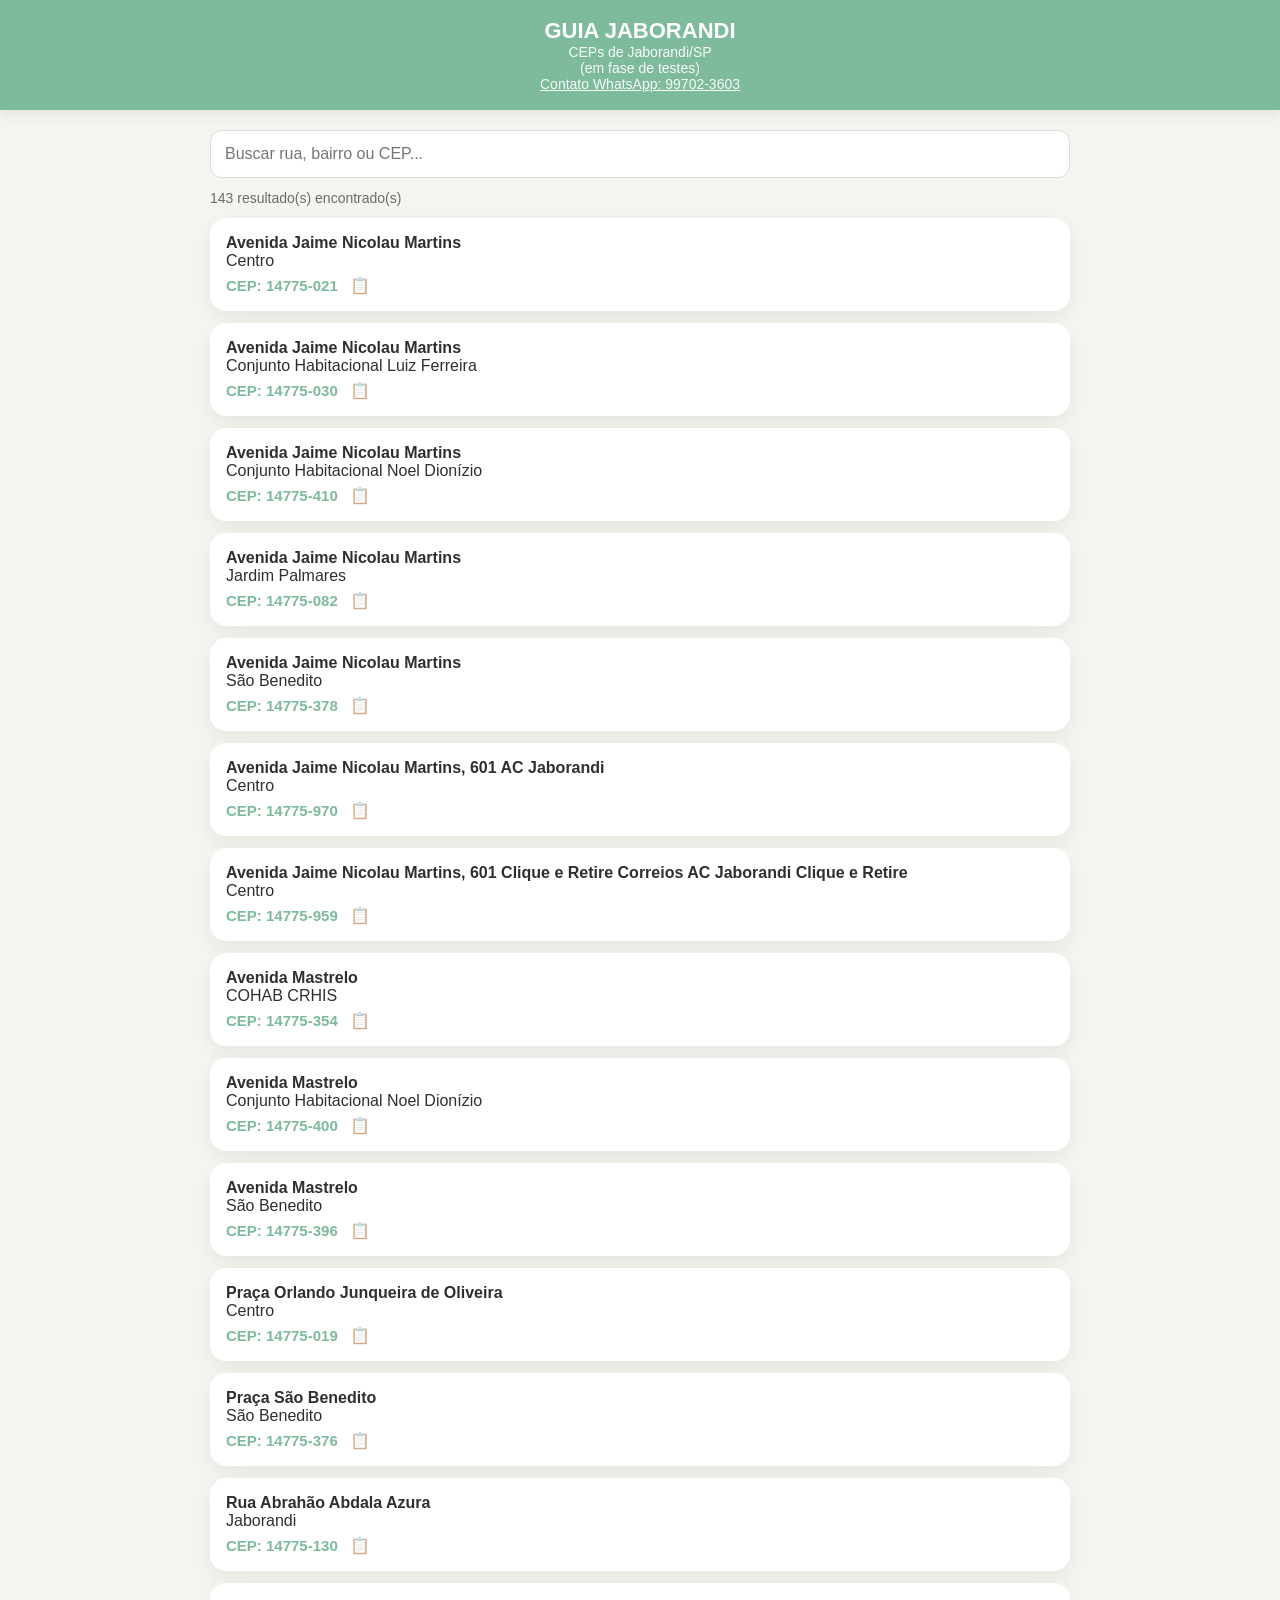
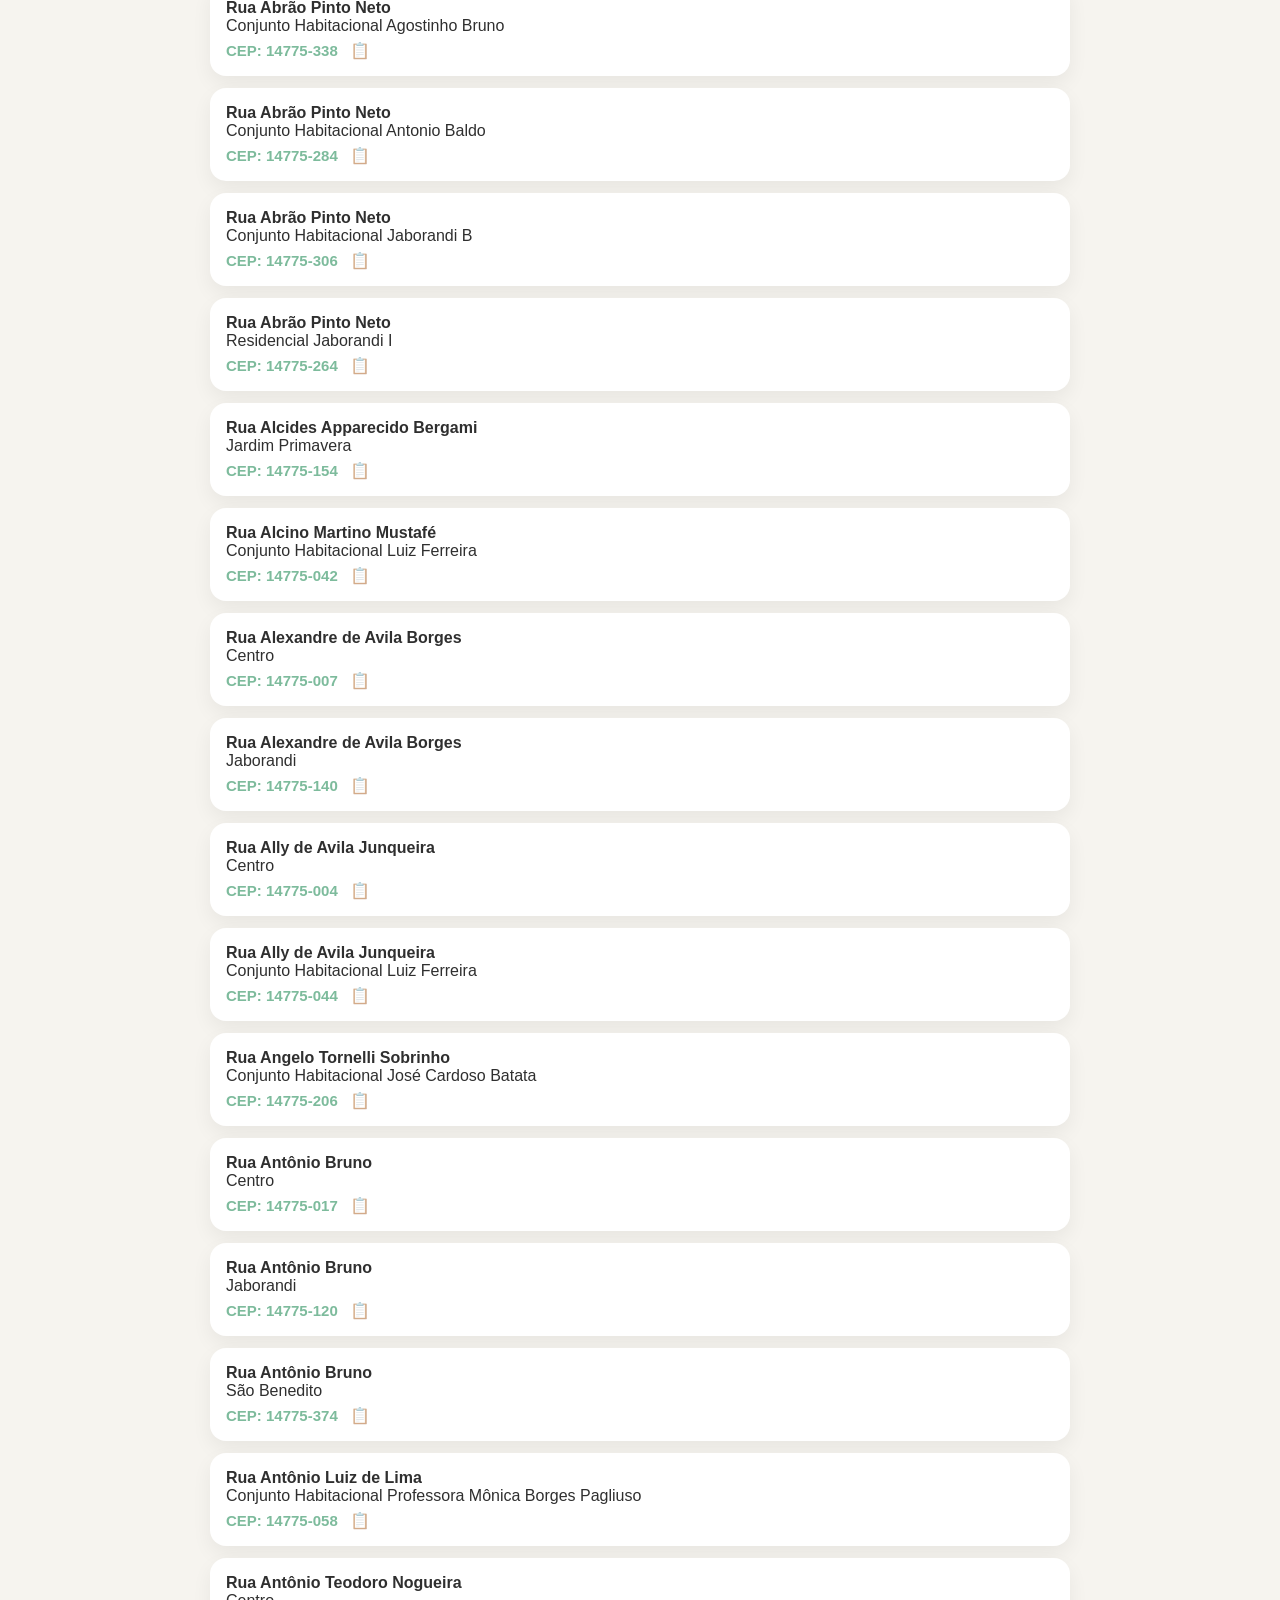
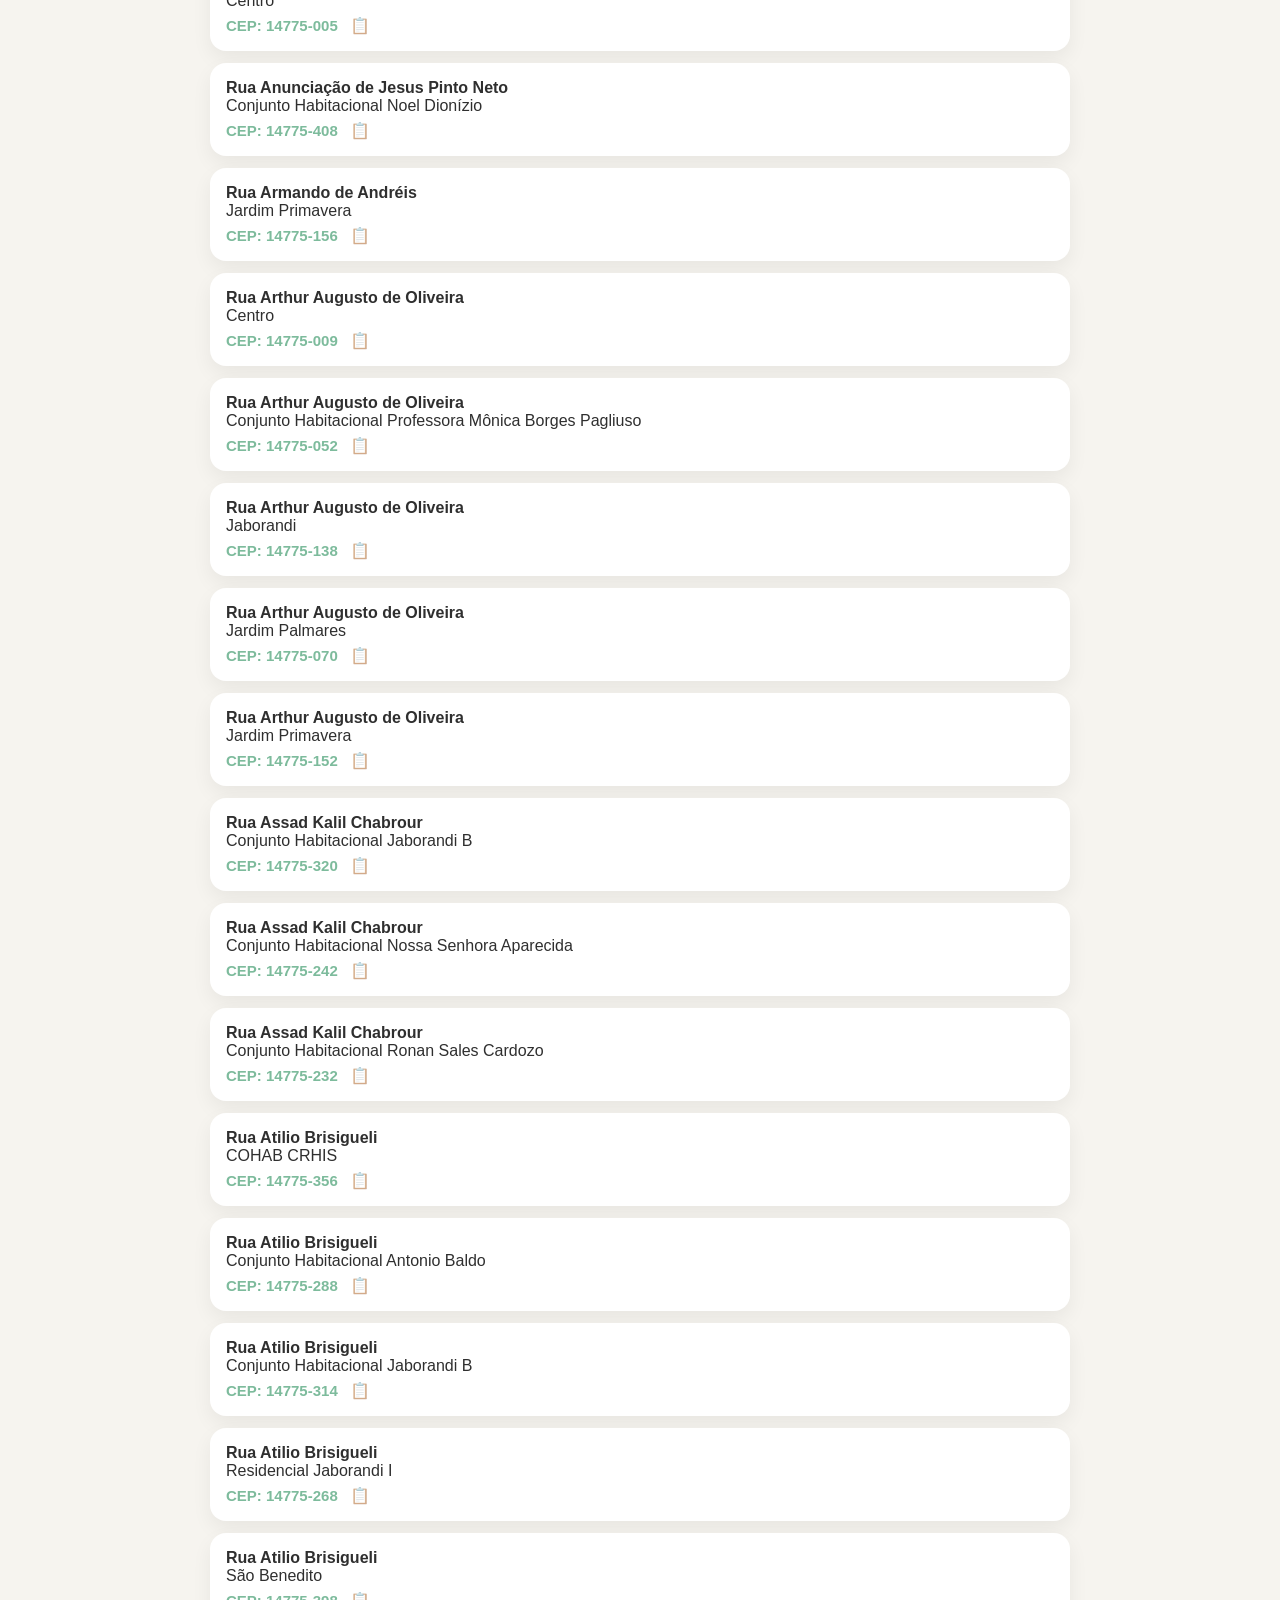
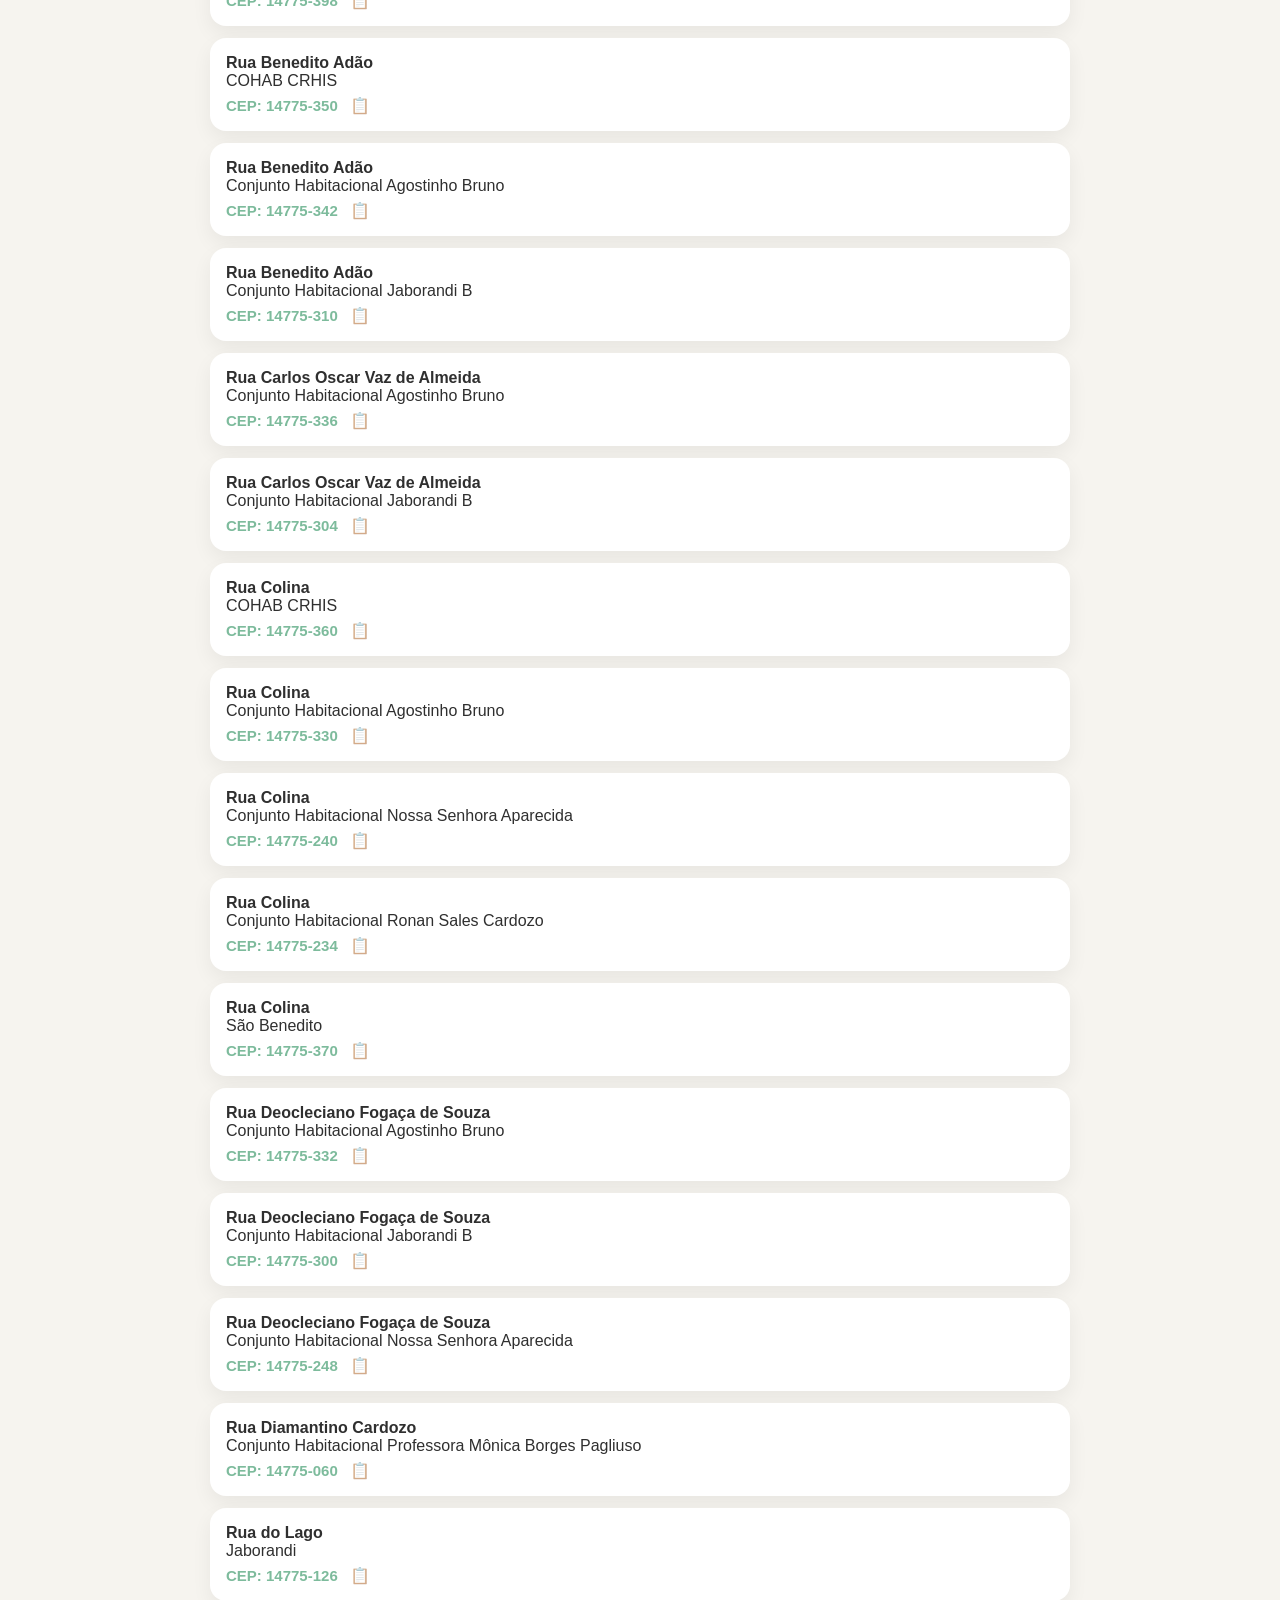
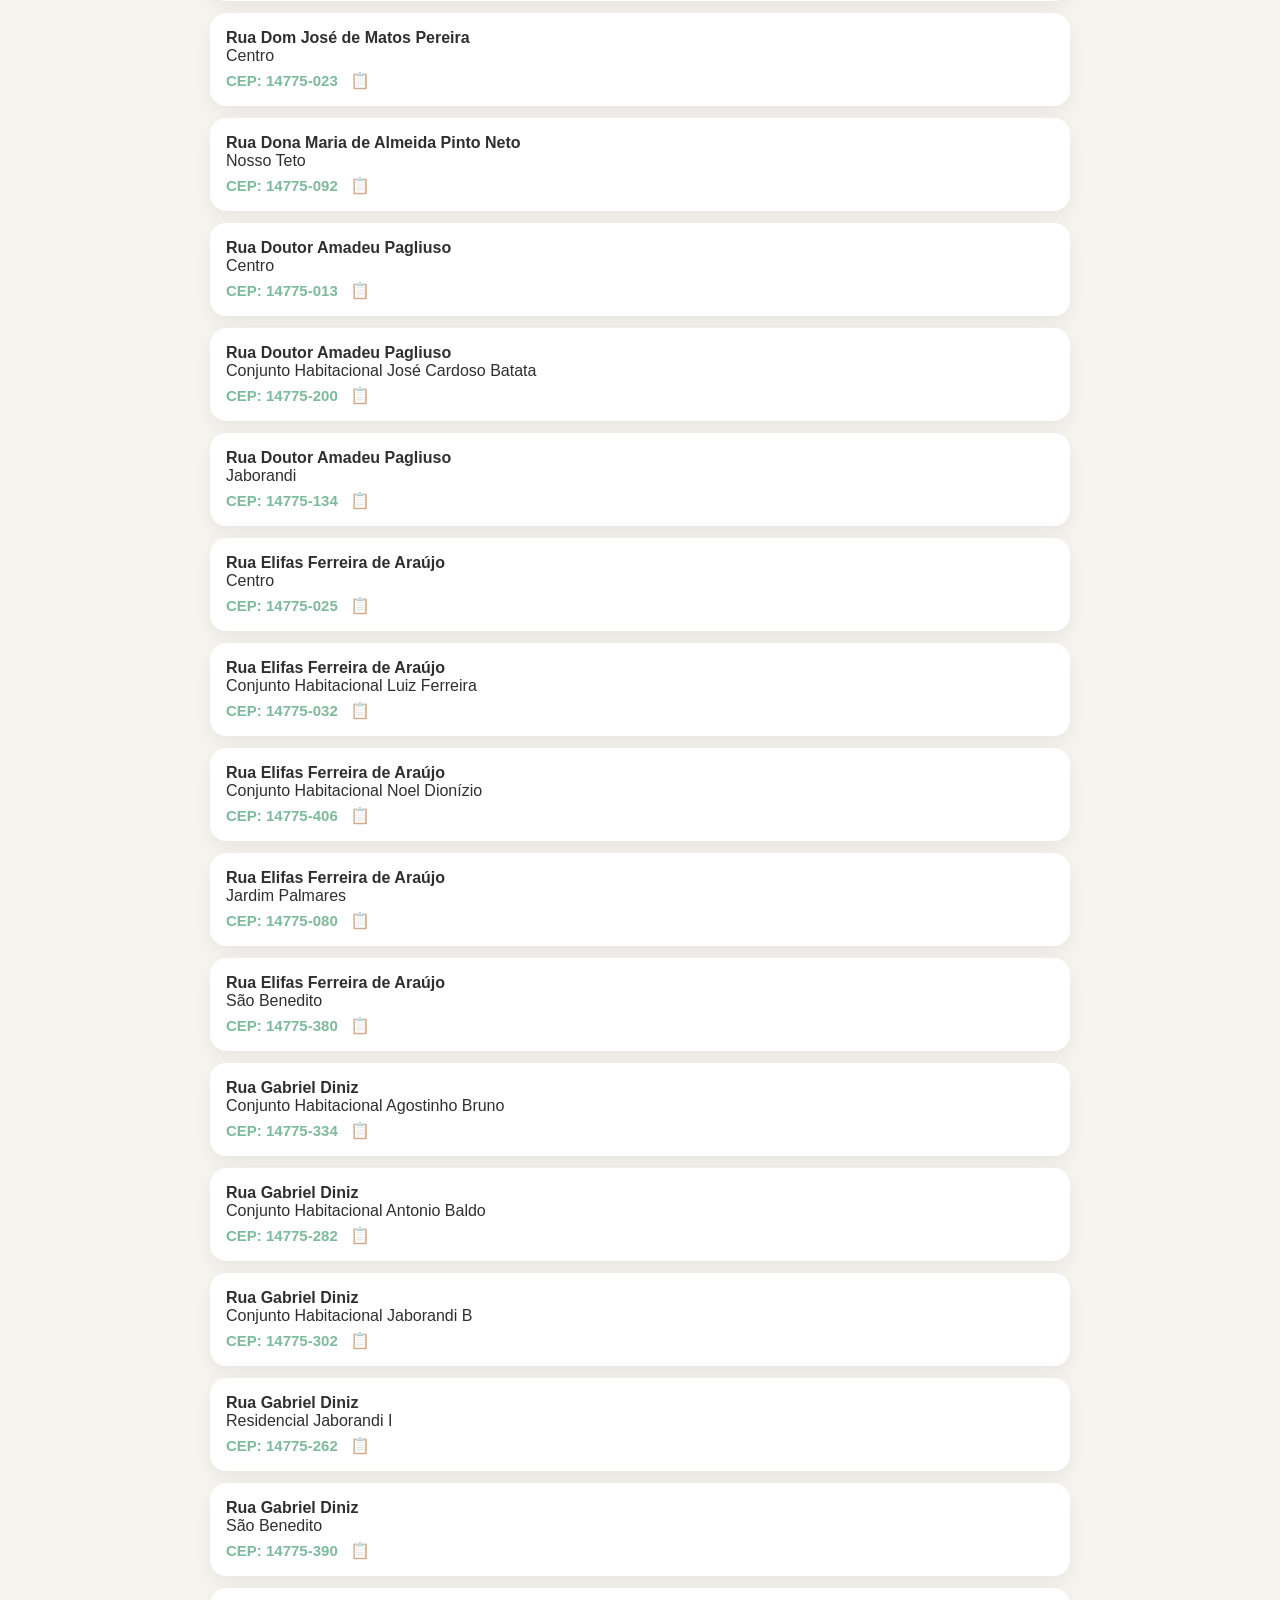
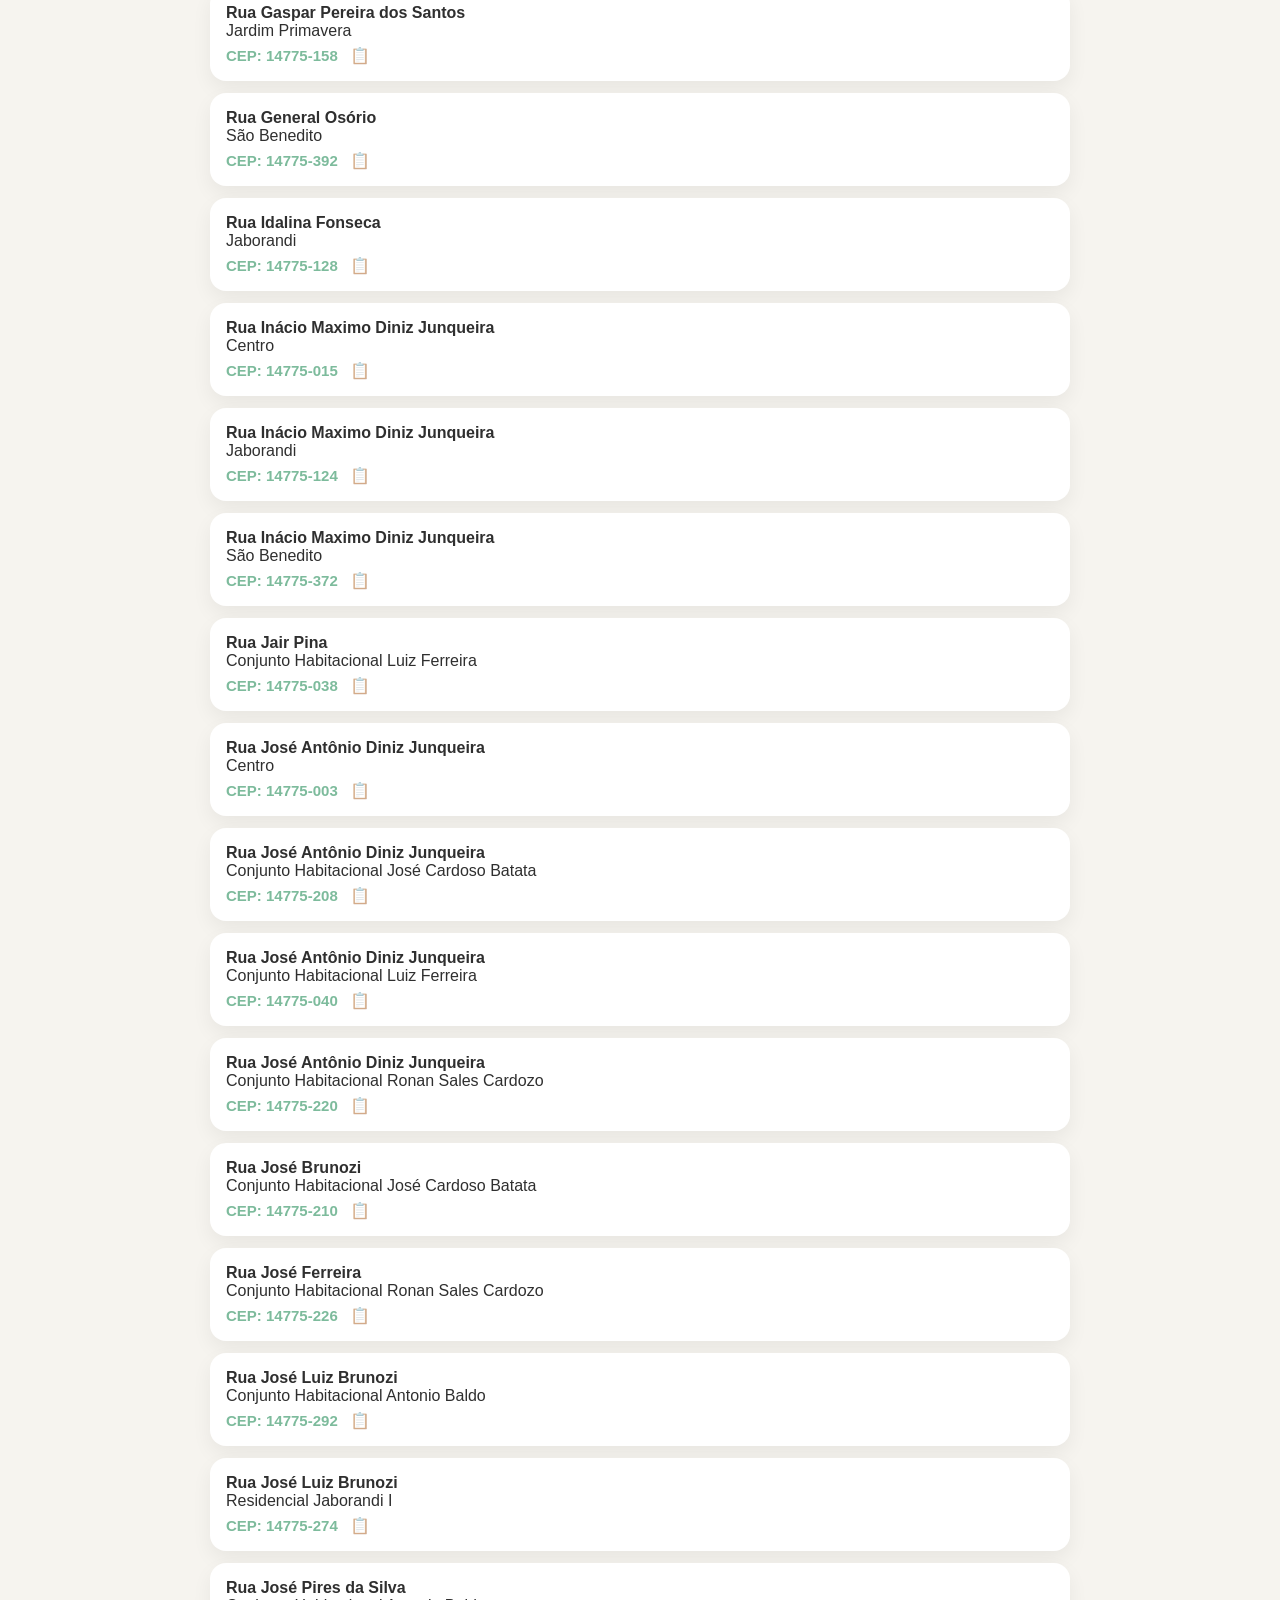
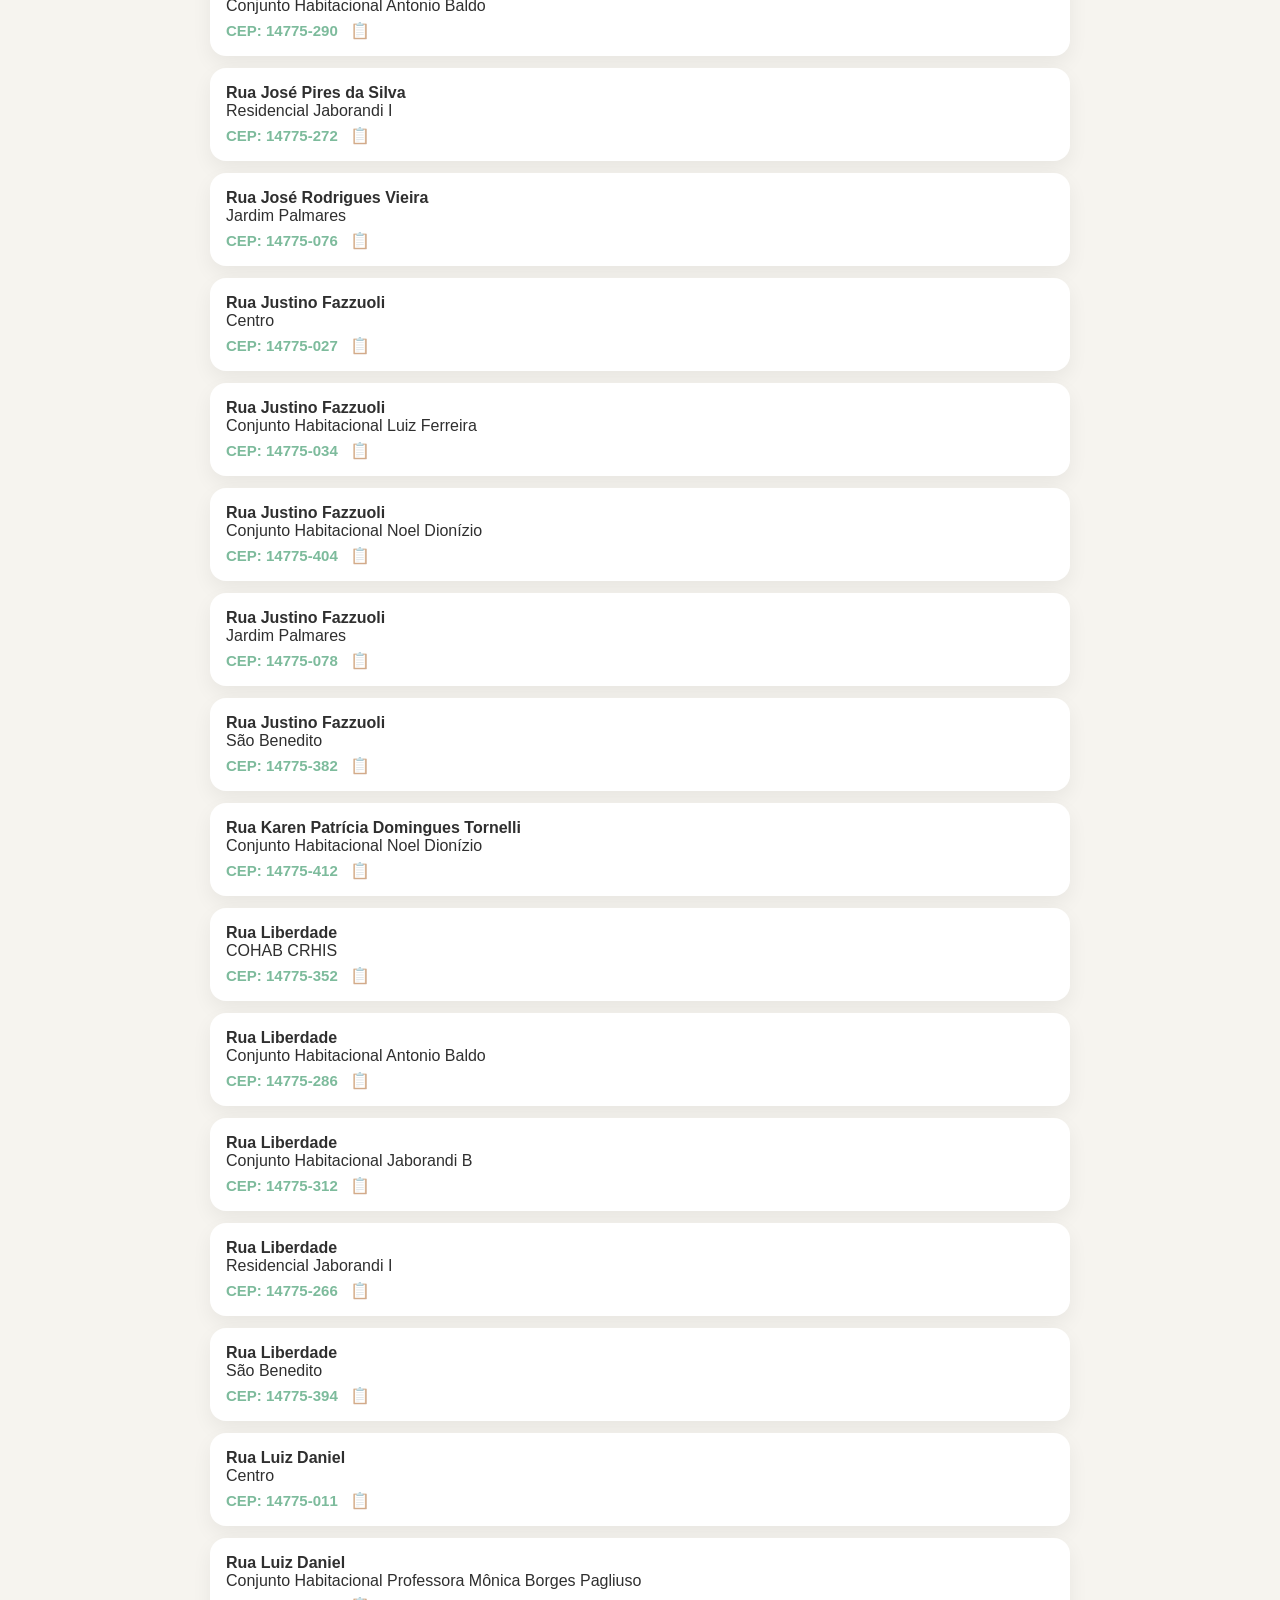
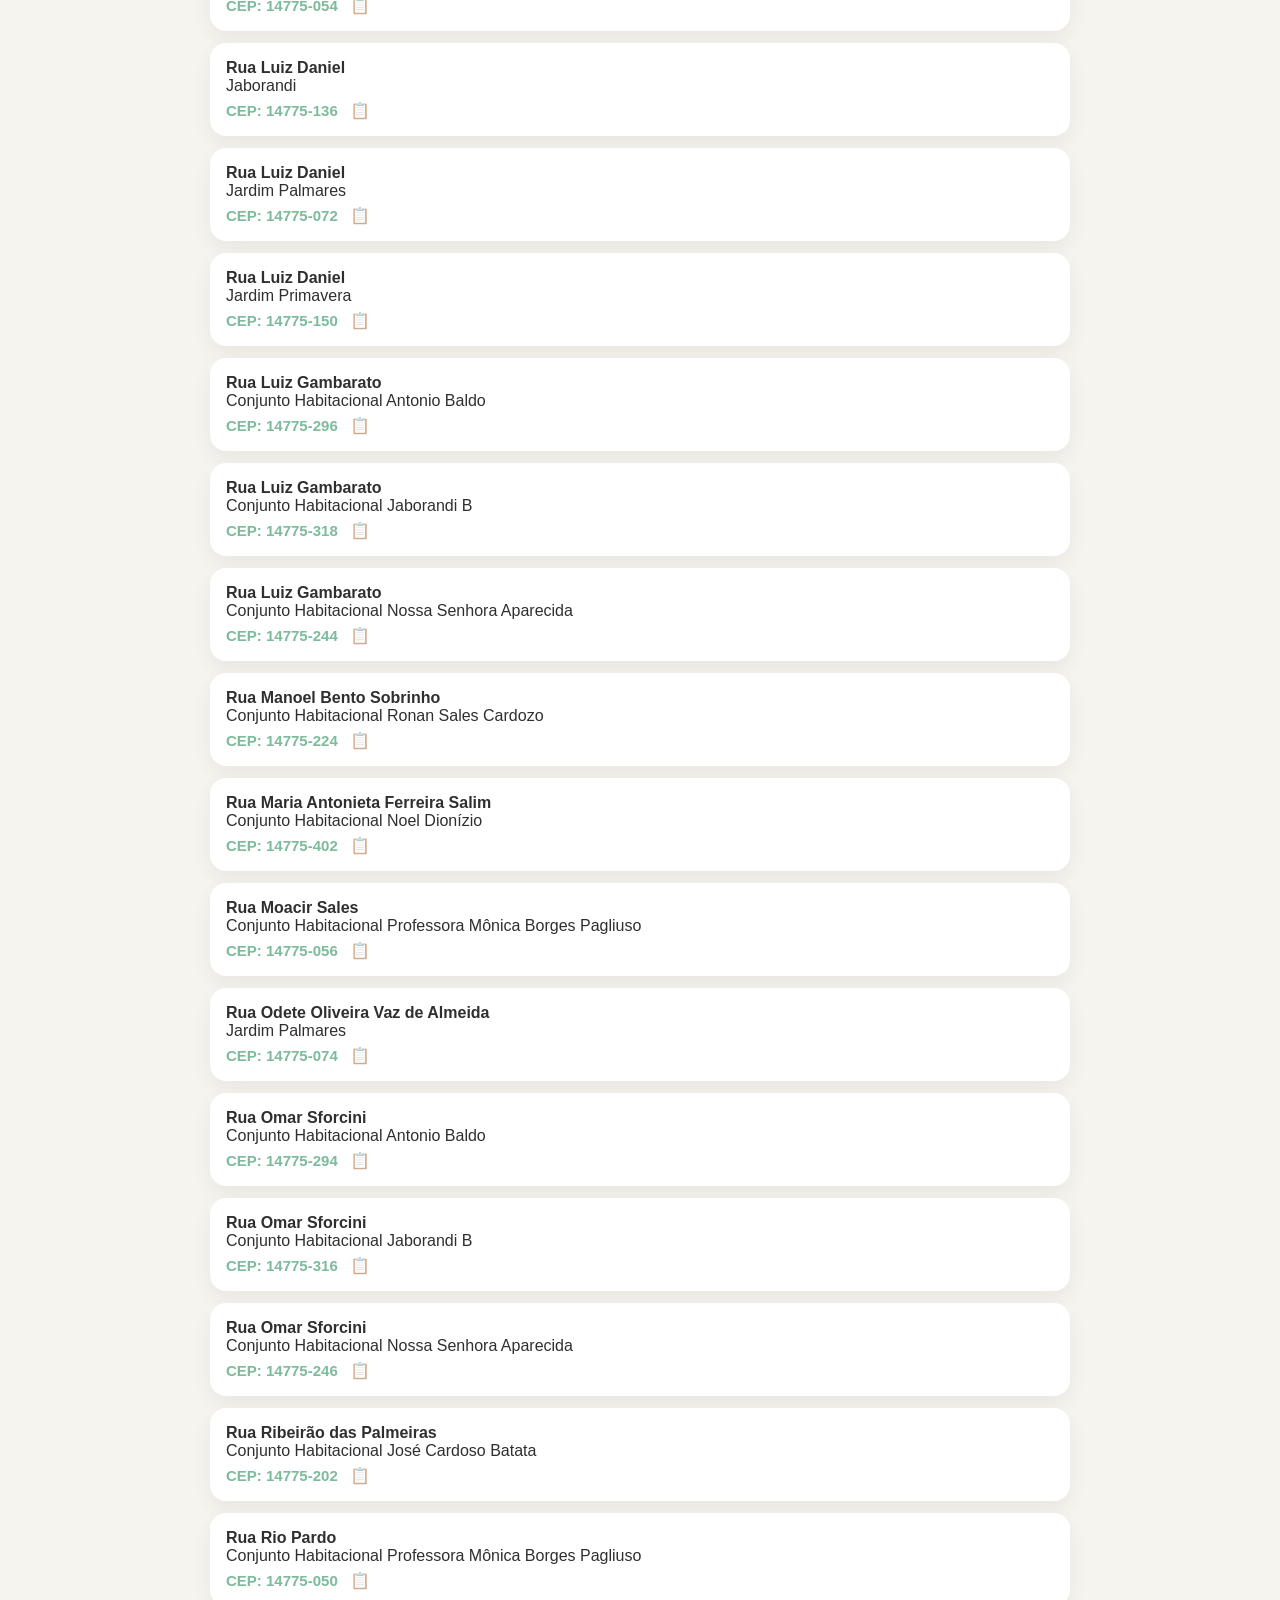
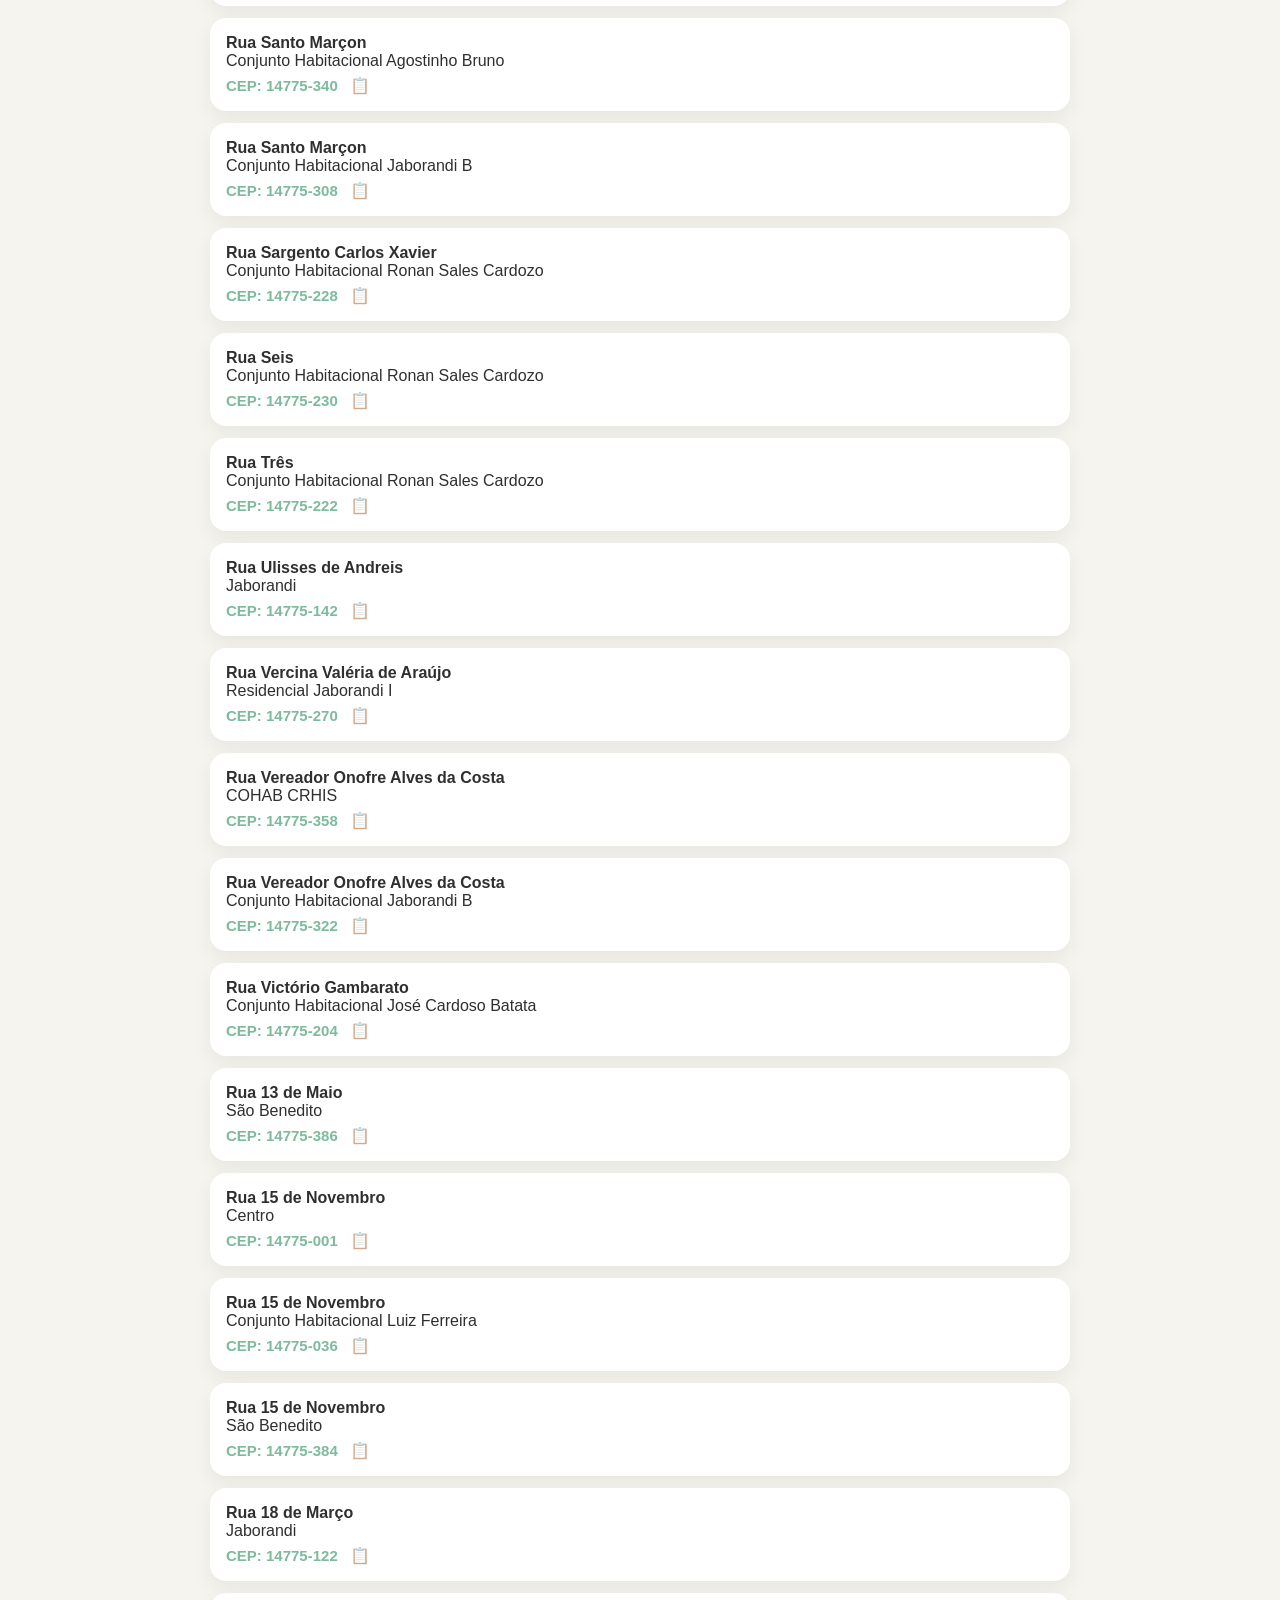
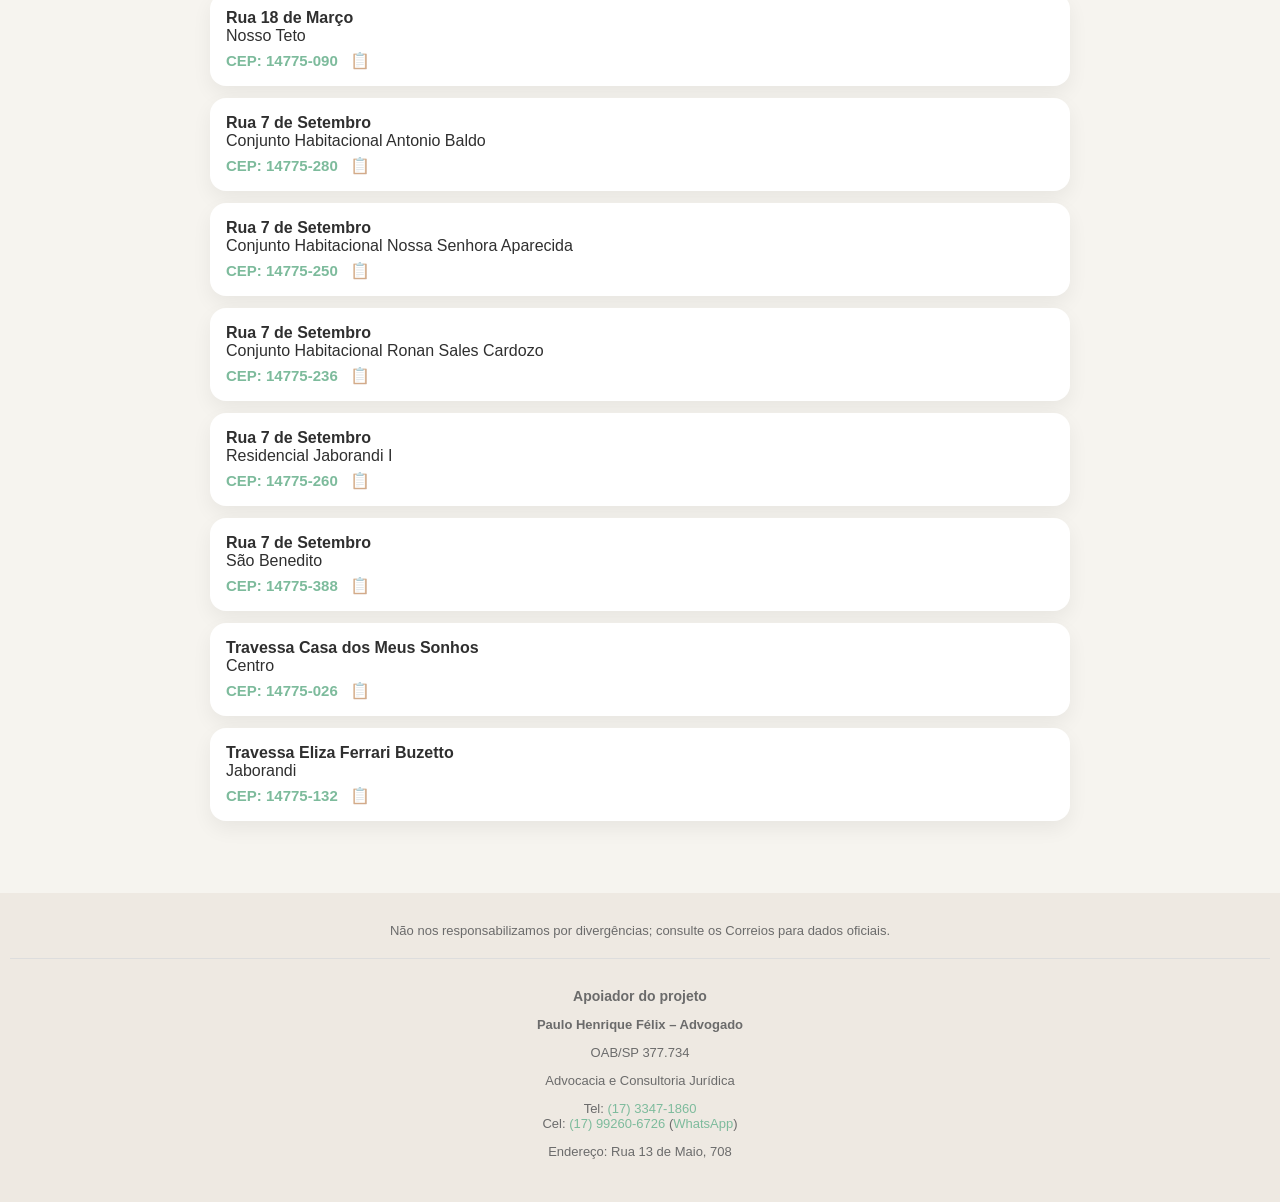
<file: index.html>
<!DOCTYPE html>
<html lang="pt-br">
<head>
<script async src="https://www.googletagmanager.com/gtag/js?id=G-09B2K29XXV"></script>
<script>
  window.dataLayer = window.dataLayer || [];
  function gtag(){dataLayer.push(arguments);}
  gtag('js', new Date());
  gtag('config', 'G-09B2K29XXV');
</script>

<script async src="https://pagead2.googlesyndication.com/pagead/js/adsbygoogle.js?client=ca-pub-6493068451182223"
     crossorigin="anonymous"></script>

<meta charset="UTF-8">
<meta name="viewport" content="width=device-width, initial-scale=1.0">
<title>Guia Jaborandi - CEPs</title>

<style>
:root{
  --bg:#f6f4ef;
  --card:#ffffff;
  --primary:#7dbb9c;
  --accent:#f4a261;
  --text:#2f2f2f;
  --muted:#6b6b6b;
}

*{
  box-sizing:border-box;
}

/* FUNDO */
body{
  margin:0;
  font-family: "Segoe UI", Arial, sans-serif;
  background:var(--bg);
  color:var(--text);
}

/* HEADER */
header{
  background:var(--primary);
  color:white;
  padding:18px;
  text-align:center;
  font-size:22px;
  font-weight:600;
  box-shadow:0 4px 12px rgba(0,0,0,0.08);
}

.subtitulo{
  font-size:14px;
  font-weight:400;
  opacity:0.95;
}

/* CONTAINER */
.container{
  max-width:900px;
  margin:auto;
  padding:20px;
}

/* BUSCA */
.search-box{
  display:flex;
  margin-bottom:12px;
}

.search-box input{
  flex:1;
  padding:14px;
  border-radius:12px;
  border:1px solid #ddd;
  font-size:16px;
  background:white;
  transition:0.2s;
}

.search-box input:focus{
  border-color:var(--primary);
  box-shadow:0 0 0 3px rgba(125,187,156,0.2);
  outline:none;
}

/* CONTADOR */
.result-count{
  font-size:14px;
  margin-bottom:12px;
  color:var(--muted);
}

/* CARDS DE RESULTADO */
.card{
  background:var(--card);
  padding:16px;
  border-radius:16px;
  margin-bottom:12px;
  box-shadow:0 8px 20px rgba(0,0,0,0.06);
  transition:0.15s;
}

.card:hover{
  transform:translateY(-2px);
  box-shadow:0 12px 26px rgba(0,0,0,0.08);
}

/* CEP */
.cep{
  font-weight:600;
  color:var(--primary);
  margin-top:6px;
  font-size:15px;
}

/* DESTAQUE BUSCA */
.highlight{
  background:#fff3b0;
  padding:0 3px;
  border-radius:4px;
}

/* BOTÃO COPIAR */
.copy-btn{
  cursor:pointer;
  margin-left:8px;
  font-size:16px;
  opacity:0.6;
  transition:0.15s;
}

.copy-btn:hover{
  opacity:1;
  color:var(--accent);
}

/* FOOTER */
footer{
  text-align:center;
  padding:30px 10px;
  font-size:13px;
  color:var(--muted);
  background:#eee9e2;
  margin-top:40px;
}

/* ADVOGADO */
.apoio-advogado{
  margin-top:20px;
  padding-top:15px;
  border-top:1px solid #ddd;
  font-size:13px;
}

.apoio-advogado h3{
  font-size:14px;
  font-weight:600;
  margin-bottom:8px;
}

.apoio-advogado a{
  color:var(--primary);
  text-decoration:none;
}

.apoio-advogado a:hover{
  text-decoration:underline;
}

/* TOAST */
#toast{
  position:fixed;
  bottom:20px;
  left:50%;
  transform:translateX(-50%);
  background:#333;
  color:white;
  padding:10px 18px;
  border-radius:20px;
  font-size:14px;
  opacity:0;
  pointer-events:none;
  transition:0.4s;
  z-index:9999;
}
</style>
</head>

<body>

<header>
GUIA JABORANDI
<div class="subtitulo">
CEPs de Jaborandi/SP<br>(em fase de testes)<br>
<a href="https://wa.me/5517997023603" style="color:white;">Contato WhatsApp: 99702-3603</a>
</div>
</header>

<div class="container">

<div class="search-box">
<input type="text" id="search" placeholder="Buscar rua, bairro ou CEP...">
</div>

<div class="result-count" id="contador"></div>

<div id="results"></div>

</div>

<footer>
Não nos responsabilizamos por divergências; consulte os Correios para dados oficiais.
<p></p>
<section class="apoio-advogado">
  <h3>Apoiador do projeto</h3>

  <p><strong>Paulo Henrique Félix – Advogado</strong></p>
  <p>OAB/SP 377.734</p>
  <p>Advocacia e Consultoria Jurídica</p>

  <p>
    Tel: <a href="tel:+551733471860">(17) 3347-1860</a><br>
    Cel: <a href="tel:+5517992606726">(17) 99260-6726</a> 
    (<a href="https://wa.me/5517992606726" target="_blank" rel="noopener">WhatsApp</a>)
  </p>

  <p>Endereço: Rua 13 de Maio, 708</p>
</section>
</footer>

<script>

// ================= NORMALIZAR =================
function normalizar(texto){
    return texto.toLowerCase().normalize("NFD").replace(/[\u0300-\u036f]/g, "");
}

// ================= DESTACAR =================
function destacar(textoOriginal, termoBusca){
    if(!termoBusca) return textoOriginal;

    const textoNormalizado = normalizar(textoOriginal);
    const palavras = normalizar(termoBusca).split(" ").filter(p => p.length > 0);
    let marcacoes = [];

    palavras.forEach(p => {
        let i = 0;
        while(true){
            let idx = textoNormalizado.indexOf(p, i);
            if(idx === -1) break;
            marcacoes.push({inicio: idx, fim: idx + p.length});
            i = idx + p.length;
        }
    });

    if(!marcacoes.length) return textoOriginal;

    marcacoes.sort((a,b)=>a.inicio-b.inicio || b.fim-a.fim);
    let mesclado = [];
    let atual = marcacoes[0];

    for(let i=1;i<marcacoes.length;i++){
        let p = marcacoes[i];
        if(p.inicio <= atual.fim){
            atual.fim = Math.max(atual.fim, p.fim);
        } else {
            mesclado.push(atual);
            atual = p;
        }
    }
    mesclado.push(atual);

    let resultado = "";
    let ultimo = 0;
    mesclado.forEach(m=>{
        resultado += textoOriginal.slice(ultimo, m.inicio);
        resultado += `<span class="highlight">${textoOriginal.slice(m.inicio, m.fim)}</span>`;
        ultimo = m.fim;
    });
    resultado += textoOriginal.slice(ultimo);
    return resultado;
}

// ================= FUNÇÕES EXTRA =================
function copiarCEP(cep){
    navigator.clipboard.writeText(cep).then(()=>{
        mostrarToast("CEP copiado: " + cep);
    });
}

function mostrarToast(msg){
    const toast = document.getElementById("toast");
    toast.innerText = msg;
    toast.style.opacity = "1";
    toast.style.bottom = "40px";

    setTimeout(()=>{
        toast.style.opacity = "0";
        toast.style.bottom = "20px";
    }, 2000); // 2 segundos
}
  
// ================= DADOS =================
const dados = [
{logradouro:"Avenida Jaime Nicolau Martins", bairro:"Centro", cep:"14775-021"},
{logradouro:"Avenida Jaime Nicolau Martins", bairro:"Conjunto Habitacional Luiz Ferreira", cep:"14775-030"},
{logradouro:"Avenida Jaime Nicolau Martins", bairro:"Conjunto Habitacional Noel Dionízio", cep:"14775-410"},
{logradouro:"Avenida Jaime Nicolau Martins", bairro:"Jardim Palmares", cep:"14775-082"},
{logradouro:"Avenida Jaime Nicolau Martins", bairro:"São Benedito", cep:"14775-378"},
{logradouro:"Avenida Jaime Nicolau Martins, 601 AC Jaborandi", bairro:"Centro", cep:"14775-970"},
{logradouro:"Avenida Jaime Nicolau Martins, 601 Clique e Retire Correios AC Jaborandi Clique e Retire", bairro:"Centro", cep:"14775-959"},
{logradouro:"Avenida Mastrelo", bairro:"COHAB CRHIS", cep:"14775-354"},
{logradouro:"Avenida Mastrelo", bairro:"Conjunto Habitacional Noel Dionízio", cep:"14775-400"},
{logradouro:"Avenida Mastrelo", bairro:"São Benedito", cep:"14775-396"},
{logradouro:"Praça Orlando Junqueira de Oliveira", bairro:"Centro", cep:"14775-019"},
{logradouro:"Praça São Benedito", bairro:"São Benedito", cep:"14775-376"},
{logradouro:"Rua Abrahão Abdala Azura", bairro:"Jaborandi", cep:"14775-130"},
{logradouro:"Rua Abrão Pinto Neto", bairro:"Conjunto Habitacional Agostinho Bruno", cep:"14775-338"},
{logradouro:"Rua Abrão Pinto Neto", bairro:"Conjunto Habitacional Antonio Baldo", cep:"14775-284"},
{logradouro:"Rua Abrão Pinto Neto", bairro:"Conjunto Habitacional Jaborandi B", cep:"14775-306"},
{logradouro:"Rua Abrão Pinto Neto", bairro:"Residencial Jaborandi I", cep:"14775-264"},
{logradouro:"Rua Alcides Apparecido Bergami", bairro:"Jardim Primavera", cep:"14775-154"},
{logradouro:"Rua Alcino Martino Mustafé", bairro:"Conjunto Habitacional Luiz Ferreira", cep:"14775-042"},
{logradouro:"Rua Alexandre de Avila Borges", bairro:"Centro", cep:"14775-007"},
{logradouro:"Rua Alexandre de Avila Borges", bairro:"Jaborandi", cep:"14775-140"},
{logradouro:"Rua Ally de Avila Junqueira", bairro:"Centro", cep:"14775-004"},
{logradouro:"Rua Ally de Avila Junqueira", bairro:"Conjunto Habitacional Luiz Ferreira", cep:"14775-044"},
{logradouro:"Rua Angelo Tornelli Sobrinho", bairro:"Conjunto Habitacional José Cardoso Batata", cep:"14775-206"},
{logradouro:"Rua Antônio Bruno", bairro:"Centro", cep:"14775-017"},
{logradouro:"Rua Antônio Bruno", bairro:"Jaborandi", cep:"14775-120"},
{logradouro:"Rua Antônio Bruno", bairro:"São Benedito", cep:"14775-374"},
{logradouro:"Rua Antônio Luiz de Lima", bairro:"Conjunto Habitacional Professora Mônica Borges Pagliuso", cep:"14775-058"},
{logradouro:"Rua Antônio Teodoro Nogueira", bairro:"Centro", cep:"14775-005"},
{logradouro:"Rua Anunciação de Jesus Pinto Neto", bairro:"Conjunto Habitacional Noel Dionízio", cep:"14775-408"},
{logradouro:"Rua Armando de Andréis", bairro:"Jardim Primavera", cep:"14775-156"},
{logradouro:"Rua Arthur Augusto de Oliveira", bairro:"Centro", cep:"14775-009"},
{logradouro:"Rua Arthur Augusto de Oliveira", bairro:"Conjunto Habitacional Professora Mônica Borges Pagliuso", cep:"14775-052"},
{logradouro:"Rua Arthur Augusto de Oliveira", bairro:"Jaborandi", cep:"14775-138"},
{logradouro:"Rua Arthur Augusto de Oliveira", bairro:"Jardim Palmares", cep:"14775-070"},
{logradouro:"Rua Arthur Augusto de Oliveira", bairro:"Jardim Primavera", cep:"14775-152"},
{logradouro:"Rua Assad Kalil Chabrour", bairro:"Conjunto Habitacional Jaborandi B", cep:"14775-320"},
{logradouro:"Rua Assad Kalil Chabrour", bairro:"Conjunto Habitacional Nossa Senhora Aparecida", cep:"14775-242"},
{logradouro:"Rua Assad Kalil Chabrour", bairro:"Conjunto Habitacional Ronan Sales Cardozo", cep:"14775-232"},
{logradouro:"Rua Atilio Brisigueli", bairro:"COHAB CRHIS", cep:"14775-356"},
{logradouro:"Rua Atilio Brisigueli", bairro:"Conjunto Habitacional Antonio Baldo", cep:"14775-288"},
{logradouro:"Rua Atilio Brisigueli", bairro:"Conjunto Habitacional Jaborandi B", cep:"14775-314"},
{logradouro:"Rua Atilio Brisigueli", bairro:"Residencial Jaborandi I", cep:"14775-268"},
{logradouro:"Rua Atilio Brisigueli", bairro:"São Benedito", cep:"14775-398"},
{logradouro:"Rua Benedito Adão", bairro:"COHAB CRHIS", cep:"14775-350"},
{logradouro:"Rua Benedito Adão", bairro:"Conjunto Habitacional Agostinho Bruno", cep:"14775-342"},
{logradouro:"Rua Benedito Adão", bairro:"Conjunto Habitacional Jaborandi B", cep:"14775-310"},
{logradouro:"Rua Carlos Oscar Vaz de Almeida", bairro:"Conjunto Habitacional Agostinho Bruno", cep:"14775-336"},
{logradouro:"Rua Carlos Oscar Vaz de Almeida", bairro:"Conjunto Habitacional Jaborandi B", cep:"14775-304"},
{logradouro:"Rua Colina", bairro:"COHAB CRHIS", cep:"14775-360"},
{logradouro:"Rua Colina", bairro:"Conjunto Habitacional Agostinho Bruno", cep:"14775-330"},
{logradouro:"Rua Colina", bairro:"Conjunto Habitacional Nossa Senhora Aparecida", cep:"14775-240"},
{logradouro:"Rua Colina", bairro:"Conjunto Habitacional Ronan Sales Cardozo", cep:"14775-234"},
{logradouro:"Rua Colina", bairro:"São Benedito", cep:"14775-370"},
{logradouro:"Rua Deocleciano Fogaça de Souza", bairro:"Conjunto Habitacional Agostinho Bruno", cep:"14775-332"},
{logradouro:"Rua Deocleciano Fogaça de Souza", bairro:"Conjunto Habitacional Jaborandi B", cep:"14775-300"},
{logradouro:"Rua Deocleciano Fogaça de Souza", bairro:"Conjunto Habitacional Nossa Senhora Aparecida", cep:"14775-248"},
{logradouro:"Rua Diamantino Cardozo", bairro:"Conjunto Habitacional Professora Mônica Borges Pagliuso", cep:"14775-060"},
{logradouro:"Rua do Lago", bairro:"Jaborandi", cep:"14775-126"},
{logradouro:"Rua Dom José de Matos Pereira", bairro:"Centro", cep:"14775-023"},
{logradouro:"Rua Dona Maria de Almeida Pinto Neto", bairro:"Nosso Teto", cep:"14775-092"},
{logradouro:"Rua Doutor Amadeu Pagliuso", bairro:"Centro", cep:"14775-013"},
{logradouro:"Rua Doutor Amadeu Pagliuso", bairro:"Conjunto Habitacional José Cardoso Batata", cep:"14775-200"},
{logradouro:"Rua Doutor Amadeu Pagliuso", bairro:"Jaborandi", cep:"14775-134"},
{logradouro:"Rua Elifas Ferreira de Araújo", bairro:"Centro", cep:"14775-025"},
{logradouro:"Rua Elifas Ferreira de Araújo", bairro:"Conjunto Habitacional Luiz Ferreira", cep:"14775-032"},
{logradouro:"Rua Elifas Ferreira de Araújo", bairro:"Conjunto Habitacional Noel Dionízio", cep:"14775-406"},
{logradouro:"Rua Elifas Ferreira de Araújo", bairro:"Jardim Palmares", cep:"14775-080"},
{logradouro:"Rua Elifas Ferreira de Araújo", bairro:"São Benedito", cep:"14775-380"},
{logradouro:"Rua Gabriel Diniz", bairro:"Conjunto Habitacional Agostinho Bruno", cep:"14775-334"},
{logradouro:"Rua Gabriel Diniz", bairro:"Conjunto Habitacional Antonio Baldo", cep:"14775-282"},
{logradouro:"Rua Gabriel Diniz", bairro:"Conjunto Habitacional Jaborandi B", cep:"14775-302"},
{logradouro:"Rua Gabriel Diniz", bairro:"Residencial Jaborandi I", cep:"14775-262"},
{logradouro:"Rua Gabriel Diniz", bairro:"São Benedito", cep:"14775-390"},
{logradouro:"Rua Gaspar Pereira dos Santos", bairro:"Jardim Primavera", cep:"14775-158"},
{logradouro:"Rua General Osório", bairro:"São Benedito", cep:"14775-392"},
{logradouro:"Rua Idalina Fonseca", bairro:"Jaborandi", cep:"14775-128"},
{logradouro:"Rua Inácio Maximo Diniz Junqueira", bairro:"Centro", cep:"14775-015"},
{logradouro:"Rua Inácio Maximo Diniz Junqueira", bairro:"Jaborandi", cep:"14775-124"},
{logradouro:"Rua Inácio Maximo Diniz Junqueira", bairro:"São Benedito", cep:"14775-372"},
{logradouro:"Rua Jair Pina", bairro:"Conjunto Habitacional Luiz Ferreira", cep:"14775-038"},
{logradouro:"Rua José Antônio Diniz Junqueira", bairro:"Centro", cep:"14775-003"},
{logradouro:"Rua José Antônio Diniz Junqueira", bairro:"Conjunto Habitacional José Cardoso Batata", cep:"14775-208"},
{logradouro:"Rua José Antônio Diniz Junqueira", bairro:"Conjunto Habitacional Luiz Ferreira", cep:"14775-040"},
{logradouro:"Rua José Antônio Diniz Junqueira", bairro:"Conjunto Habitacional Ronan Sales Cardozo", cep:"14775-220"},
{logradouro:"Rua José Brunozi", bairro:"Conjunto Habitacional José Cardoso Batata", cep:"14775-210"},
{logradouro:"Rua José Ferreira", bairro:"Conjunto Habitacional Ronan Sales Cardozo", cep:"14775-226"},
{logradouro:"Rua José Luiz Brunozi", bairro:"Conjunto Habitacional Antonio Baldo", cep:"14775-292"},
{logradouro:"Rua José Luiz Brunozi", bairro:"Residencial Jaborandi I", cep:"14775-274"},
{logradouro:"Rua José Pires da Silva", bairro:"Conjunto Habitacional Antonio Baldo", cep:"14775-290"},
{logradouro:"Rua José Pires da Silva", bairro:"Residencial Jaborandi I", cep:"14775-272"},
{logradouro:"Rua José Rodrigues Vieira", bairro:"Jardim Palmares", cep:"14775-076"},
{logradouro:"Rua Justino Fazzuoli", bairro:"Centro", cep:"14775-027"},
{logradouro:"Rua Justino Fazzuoli", bairro:"Conjunto Habitacional Luiz Ferreira", cep:"14775-034"},
{logradouro:"Rua Justino Fazzuoli", bairro:"Conjunto Habitacional Noel Dionízio", cep:"14775-404"},
{logradouro:"Rua Justino Fazzuoli", bairro:"Jardim Palmares", cep:"14775-078"},
{logradouro:"Rua Justino Fazzuoli", bairro:"São Benedito", cep:"14775-382"},
{logradouro:"Rua Karen Patrícia Domingues Tornelli", bairro:"Conjunto Habitacional Noel Dionízio", cep:"14775-412"},
{logradouro:"Rua Liberdade", bairro:"COHAB CRHIS", cep:"14775-352"},
{logradouro:"Rua Liberdade", bairro:"Conjunto Habitacional Antonio Baldo", cep:"14775-286"},
{logradouro:"Rua Liberdade", bairro:"Conjunto Habitacional Jaborandi B", cep:"14775-312"},
{logradouro:"Rua Liberdade", bairro:"Residencial Jaborandi I", cep:"14775-266"},
{logradouro:"Rua Liberdade", bairro:"São Benedito", cep:"14775-394"},
{logradouro:"Rua Luiz Daniel", bairro:"Centro", cep:"14775-011"},
{logradouro:"Rua Luiz Daniel", bairro:"Conjunto Habitacional Professora Mônica Borges Pagliuso", cep:"14775-054"},
{logradouro:"Rua Luiz Daniel", bairro:"Jaborandi", cep:"14775-136"},
{logradouro:"Rua Luiz Daniel", bairro:"Jardim Palmares", cep:"14775-072"},
{logradouro:"Rua Luiz Daniel", bairro:"Jardim Primavera", cep:"14775-150"},
{logradouro:"Rua Luiz Gambarato", bairro:"Conjunto Habitacional Antonio Baldo", cep:"14775-296"},
{logradouro:"Rua Luiz Gambarato", bairro:"Conjunto Habitacional Jaborandi B", cep:"14775-318"},
{logradouro:"Rua Luiz Gambarato", bairro:"Conjunto Habitacional Nossa Senhora Aparecida", cep:"14775-244"},
{logradouro:"Rua Manoel Bento Sobrinho", bairro:"Conjunto Habitacional Ronan Sales Cardozo", cep:"14775-224"},
{logradouro:"Rua Maria Antonieta Ferreira Salim", bairro:"Conjunto Habitacional Noel Dionízio", cep:"14775-402"},
{logradouro:"Rua Moacir Sales", bairro:"Conjunto Habitacional Professora Mônica Borges Pagliuso", cep:"14775-056"},
{logradouro:"Rua Odete Oliveira Vaz de Almeida", bairro:"Jardim Palmares", cep:"14775-074"},
{logradouro:"Rua Omar Sforcini", bairro:"Conjunto Habitacional Antonio Baldo", cep:"14775-294"},
{logradouro:"Rua Omar Sforcini", bairro:"Conjunto Habitacional Jaborandi B", cep:"14775-316"},
{logradouro:"Rua Omar Sforcini", bairro:"Conjunto Habitacional Nossa Senhora Aparecida", cep:"14775-246"},
{logradouro:"Rua Ribeirão das Palmeiras", bairro:"Conjunto Habitacional José Cardoso Batata", cep:"14775-202"},
{logradouro:"Rua Rio Pardo", bairro:"Conjunto Habitacional Professora Mônica Borges Pagliuso", cep:"14775-050"},
{logradouro:"Rua Santo Marçon", bairro:"Conjunto Habitacional Agostinho Bruno", cep:"14775-340"},
{logradouro:"Rua Santo Marçon", bairro:"Conjunto Habitacional Jaborandi B", cep:"14775-308"},
{logradouro:"Rua Sargento Carlos Xavier", bairro:"Conjunto Habitacional Ronan Sales Cardozo", cep:"14775-228"},
{logradouro:"Rua Seis", bairro:"Conjunto Habitacional Ronan Sales Cardozo", cep:"14775-230"},
{logradouro:"Rua Três", bairro:"Conjunto Habitacional Ronan Sales Cardozo", cep:"14775-222"},
{logradouro:"Rua Ulisses de Andreis", bairro:"Jaborandi", cep:"14775-142"},
{logradouro:"Rua Vercina Valéria de Araújo", bairro:"Residencial Jaborandi I", cep:"14775-270"},
{logradouro:"Rua Vereador Onofre Alves da Costa", bairro:"COHAB CRHIS", cep:"14775-358"},
{logradouro:"Rua Vereador Onofre Alves da Costa", bairro:"Conjunto Habitacional Jaborandi B", cep:"14775-322"},
{logradouro:"Rua Victório Gambarato", bairro:"Conjunto Habitacional José Cardoso Batata", cep:"14775-204"},
{logradouro:"Rua 13 de Maio", bairro:"São Benedito", cep:"14775-386"},
{logradouro:"Rua 15 de Novembro", bairro:"Centro", cep:"14775-001"},
{logradouro:"Rua 15 de Novembro", bairro:"Conjunto Habitacional Luiz Ferreira", cep:"14775-036"},
{logradouro:"Rua 15 de Novembro", bairro:"São Benedito", cep:"14775-384"},
{logradouro:"Rua 18 de Março", bairro:"Jaborandi", cep:"14775-122"},
{logradouro:"Rua 18 de Março", bairro:"Nosso Teto", cep:"14775-090"},
{logradouro:"Rua 7 de Setembro", bairro:"Conjunto Habitacional Antonio Baldo", cep:"14775-280"},
{logradouro:"Rua 7 de Setembro", bairro:"Conjunto Habitacional Nossa Senhora Aparecida", cep:"14775-250"},
{logradouro:"Rua 7 de Setembro", bairro:"Conjunto Habitacional Ronan Sales Cardozo", cep:"14775-236"},
{logradouro:"Rua 7 de Setembro", bairro:"Residencial Jaborandi I", cep:"14775-260"},
{logradouro:"Rua 7 de Setembro", bairro:"São Benedito", cep:"14775-388"},
{logradouro:"Travessa Casa dos Meus Sonhos", bairro:"Centro", cep:"14775-026"},
{logradouro:"Travessa Eliza Ferrari Buzetto", bairro:"Jaborandi", cep:"14775-132"}
];

// ================= RENDER =================
const resultsDiv = document.getElementById("results");
const contador = document.getElementById("contador");
const searchInput = document.getElementById("search");

function render(lista, termoBusca=""){
    resultsDiv.innerHTML="";
    contador.innerHTML = lista.length + " resultado(s) encontrado(s)";

    lista.forEach(item=>{
        const enderecoMapa = encodeURIComponent(item.logradouro + ", " + item.bairro + ", Jaborandi SP");

        resultsDiv.innerHTML += `
        <div class="card">
            <strong>${destacar(item.logradouro, termoBusca)}</strong><br>
            ${destacar(item.bairro, termoBusca)}

            <div class="cep">
                CEP: ${destacar(item.cep, termoBusca)}
                <span class="copy-btn" onclick="copiarCEP('${item.cep}')">📋</span>
            </div>
            
        </div>
        `;
    });
}

render(dados);

// ================= BUSCA =================
searchInput.addEventListener("input", function(){
    const termoOriginal = this.value.trim();
    const termoNormalizado = normalizar(termoOriginal);
    let palavras = termoNormalizado.split(" ").filter(p => p.length > 0);

    const filtrado = dados.filter(item=>{
        const texto = normalizar(item.logradouro + " " + item.bairro + " " + item.cep);
        return palavras.every(p => texto.includes(p));
    });

    render(filtrado, termoOriginal);
});

</script>
<div id="toast"></div>
</body>
    </html>
</file>
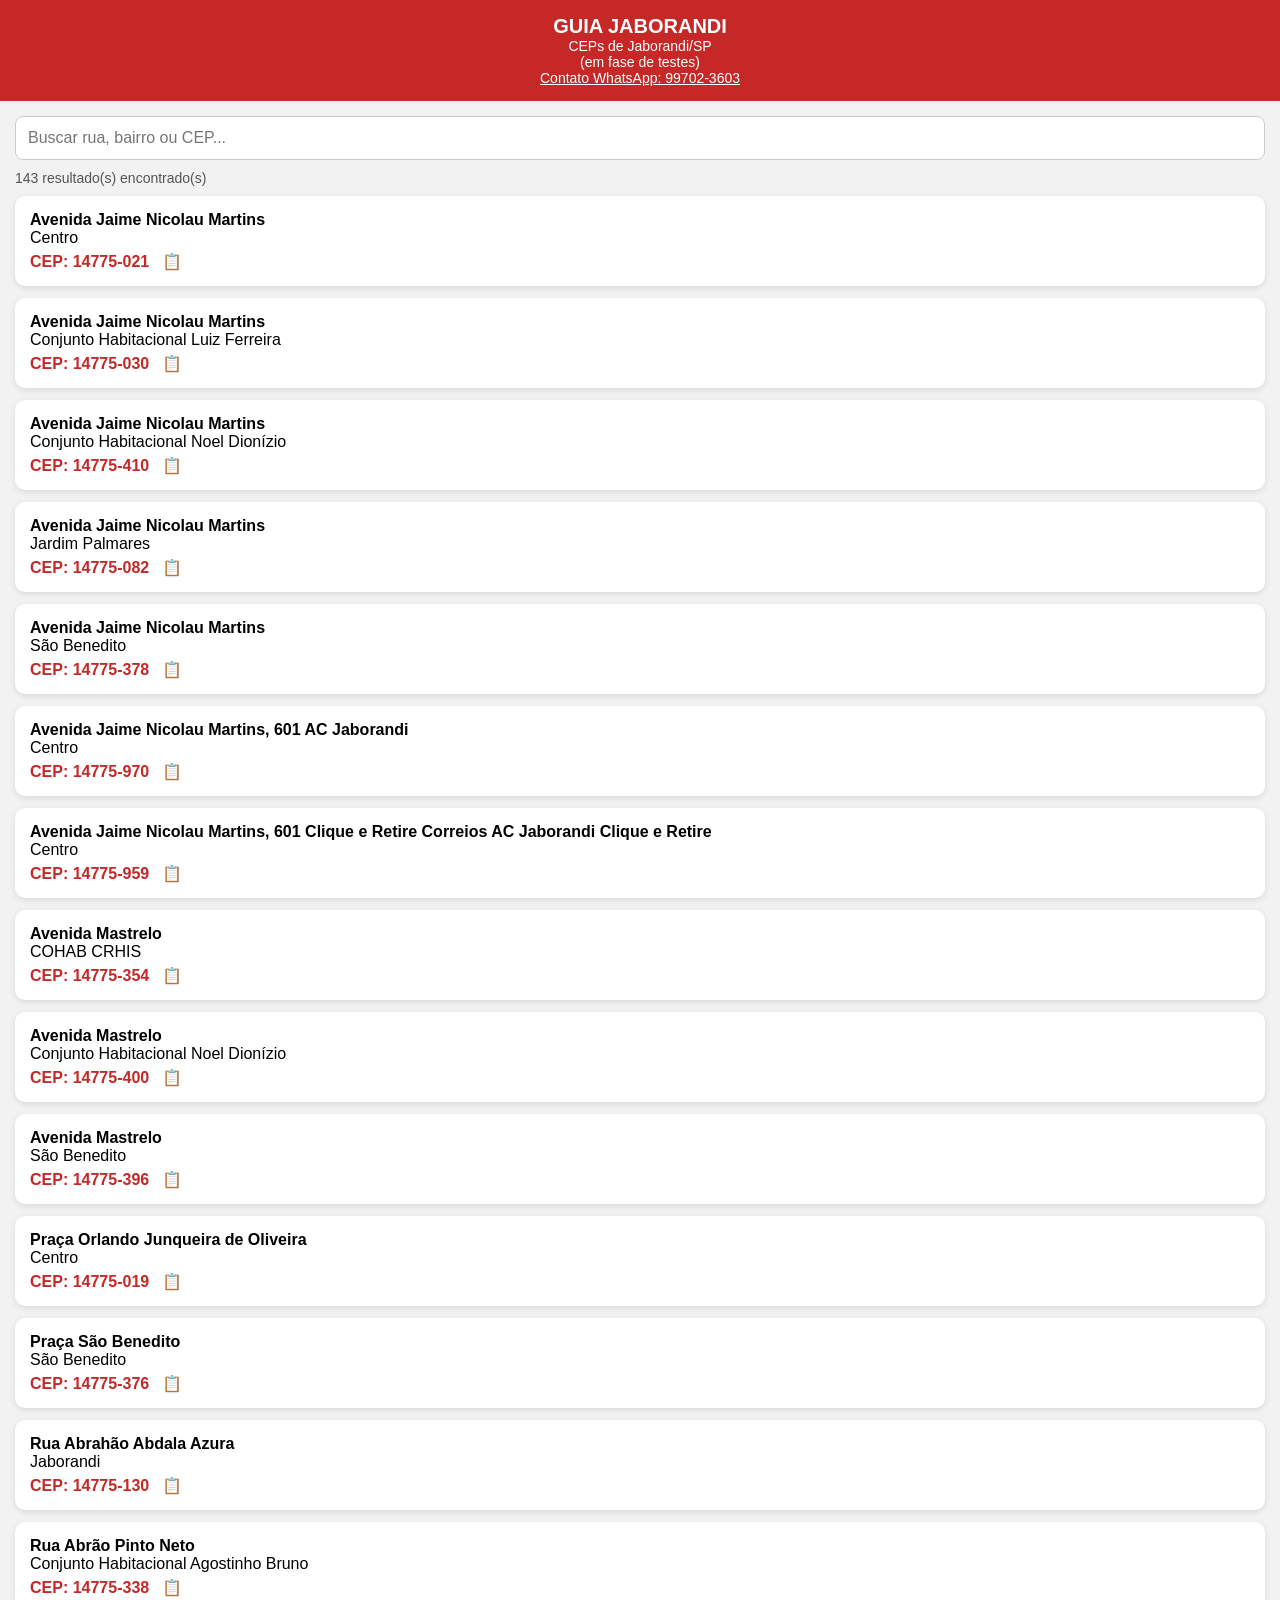
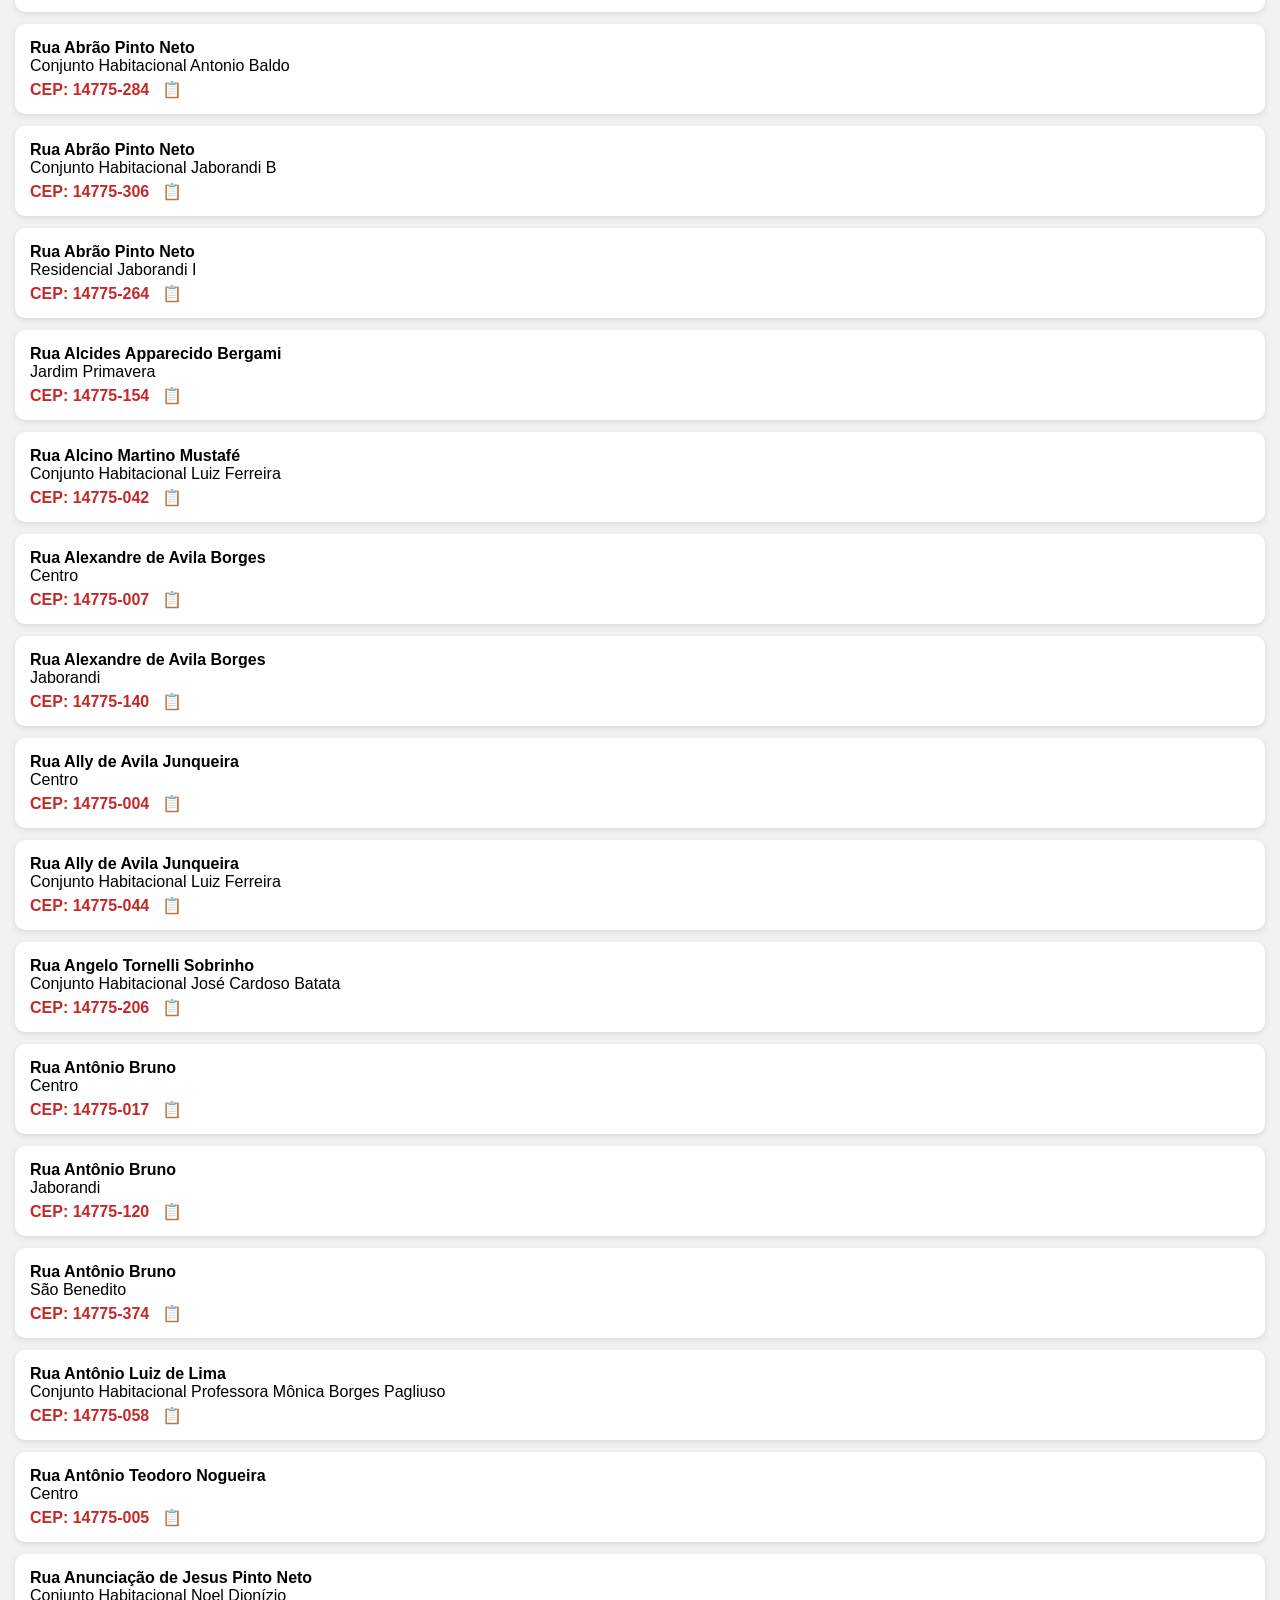
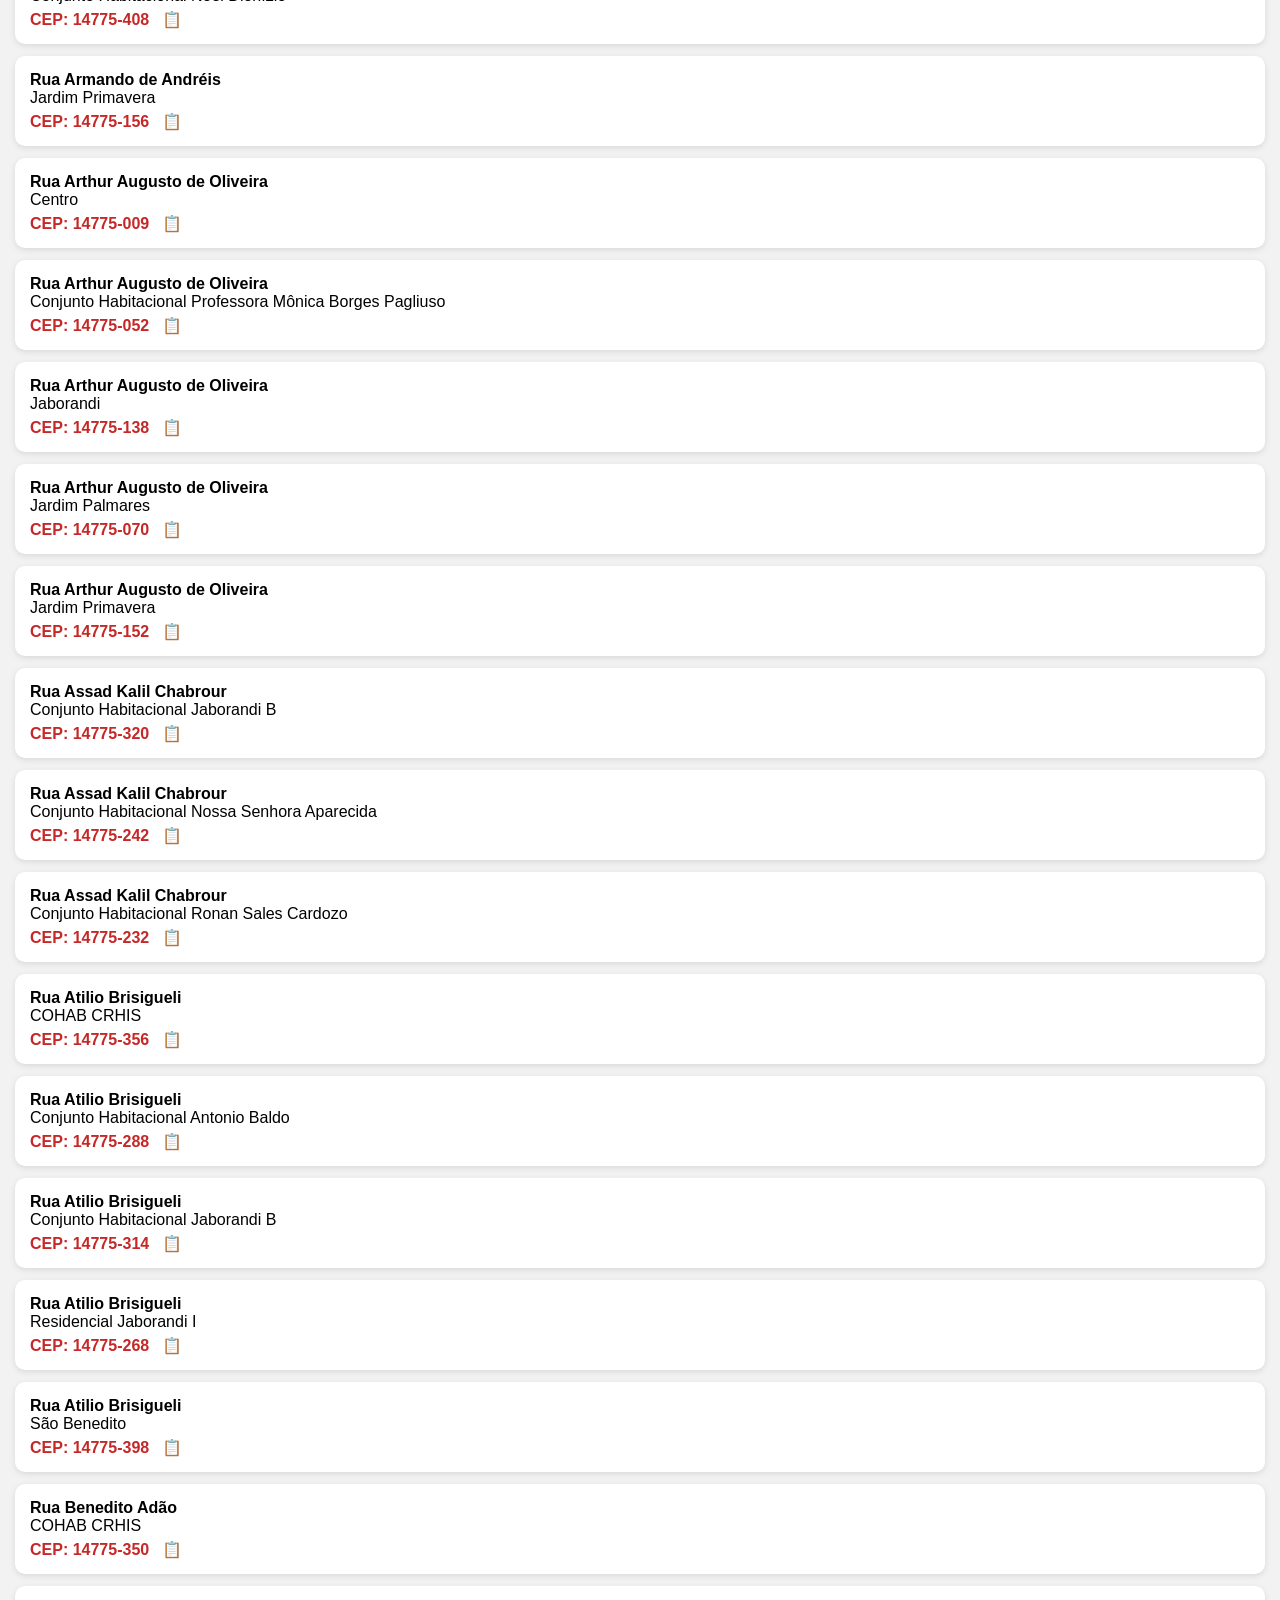
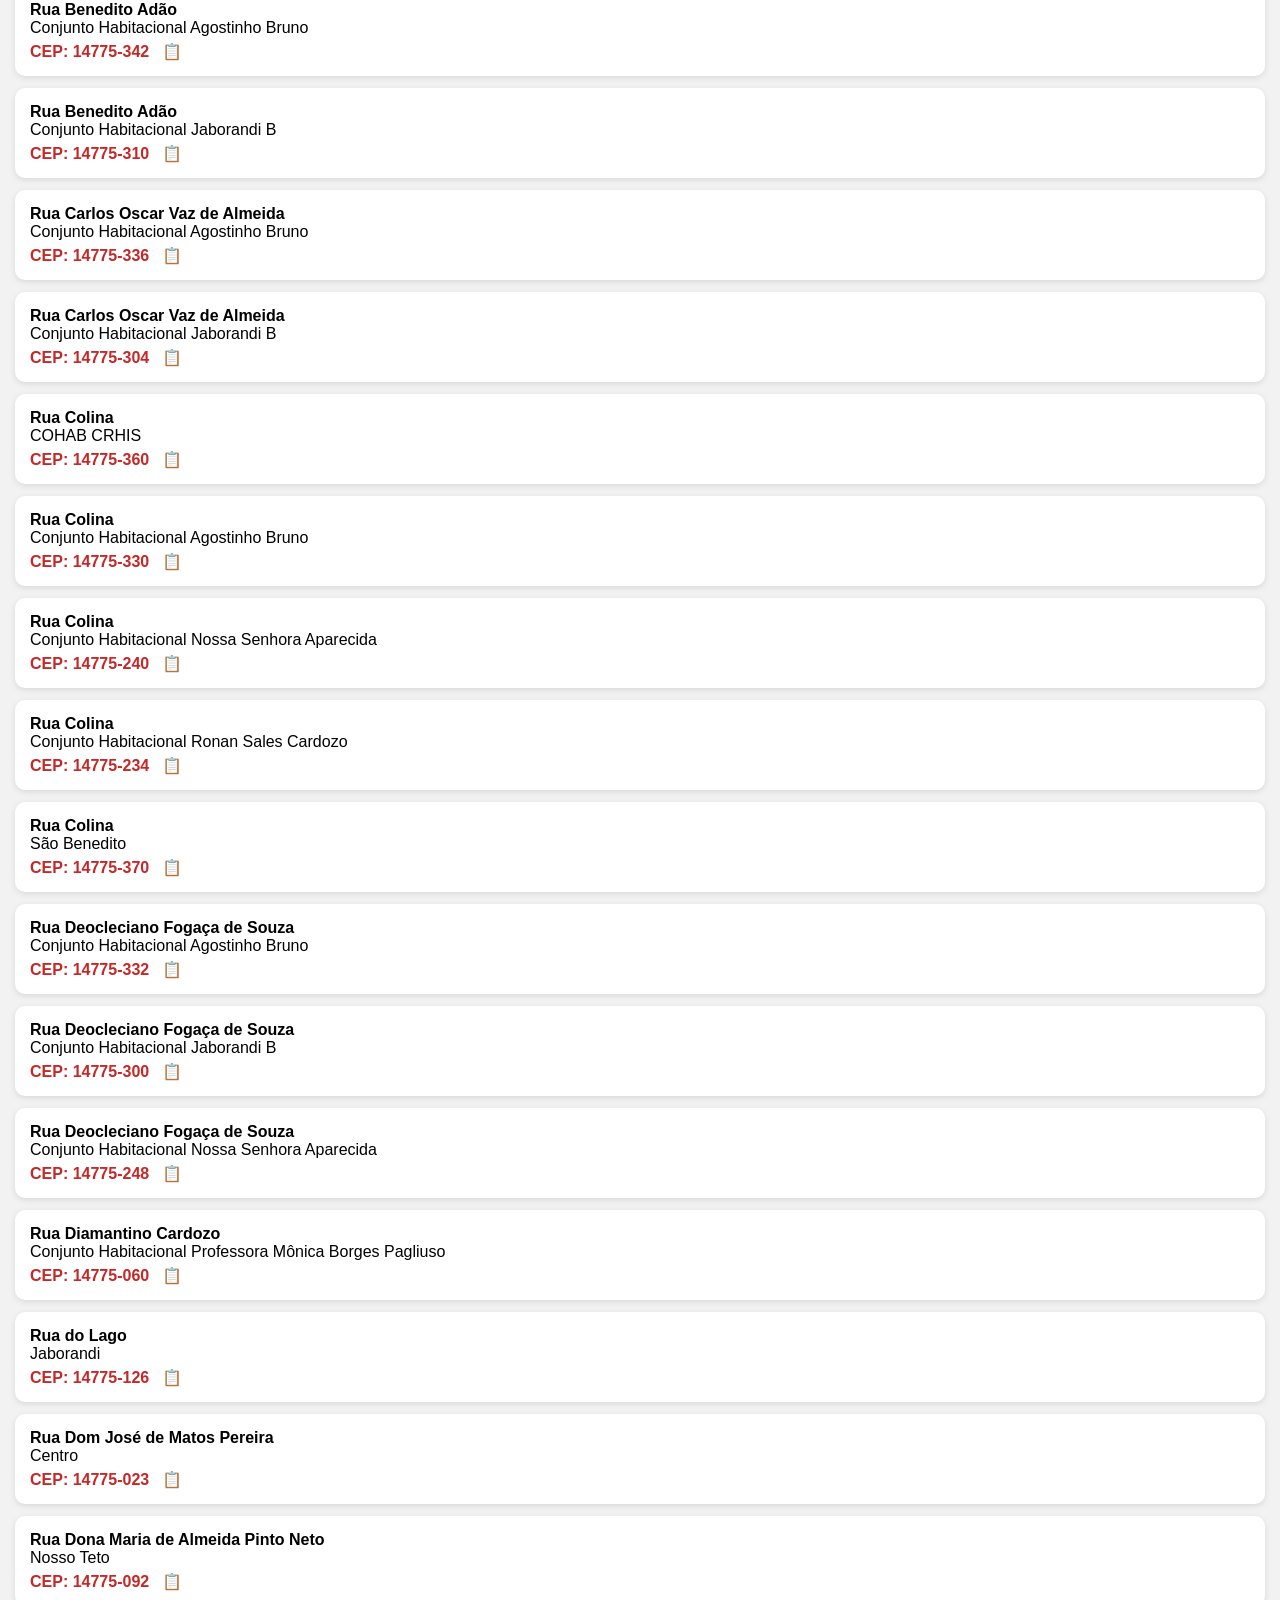
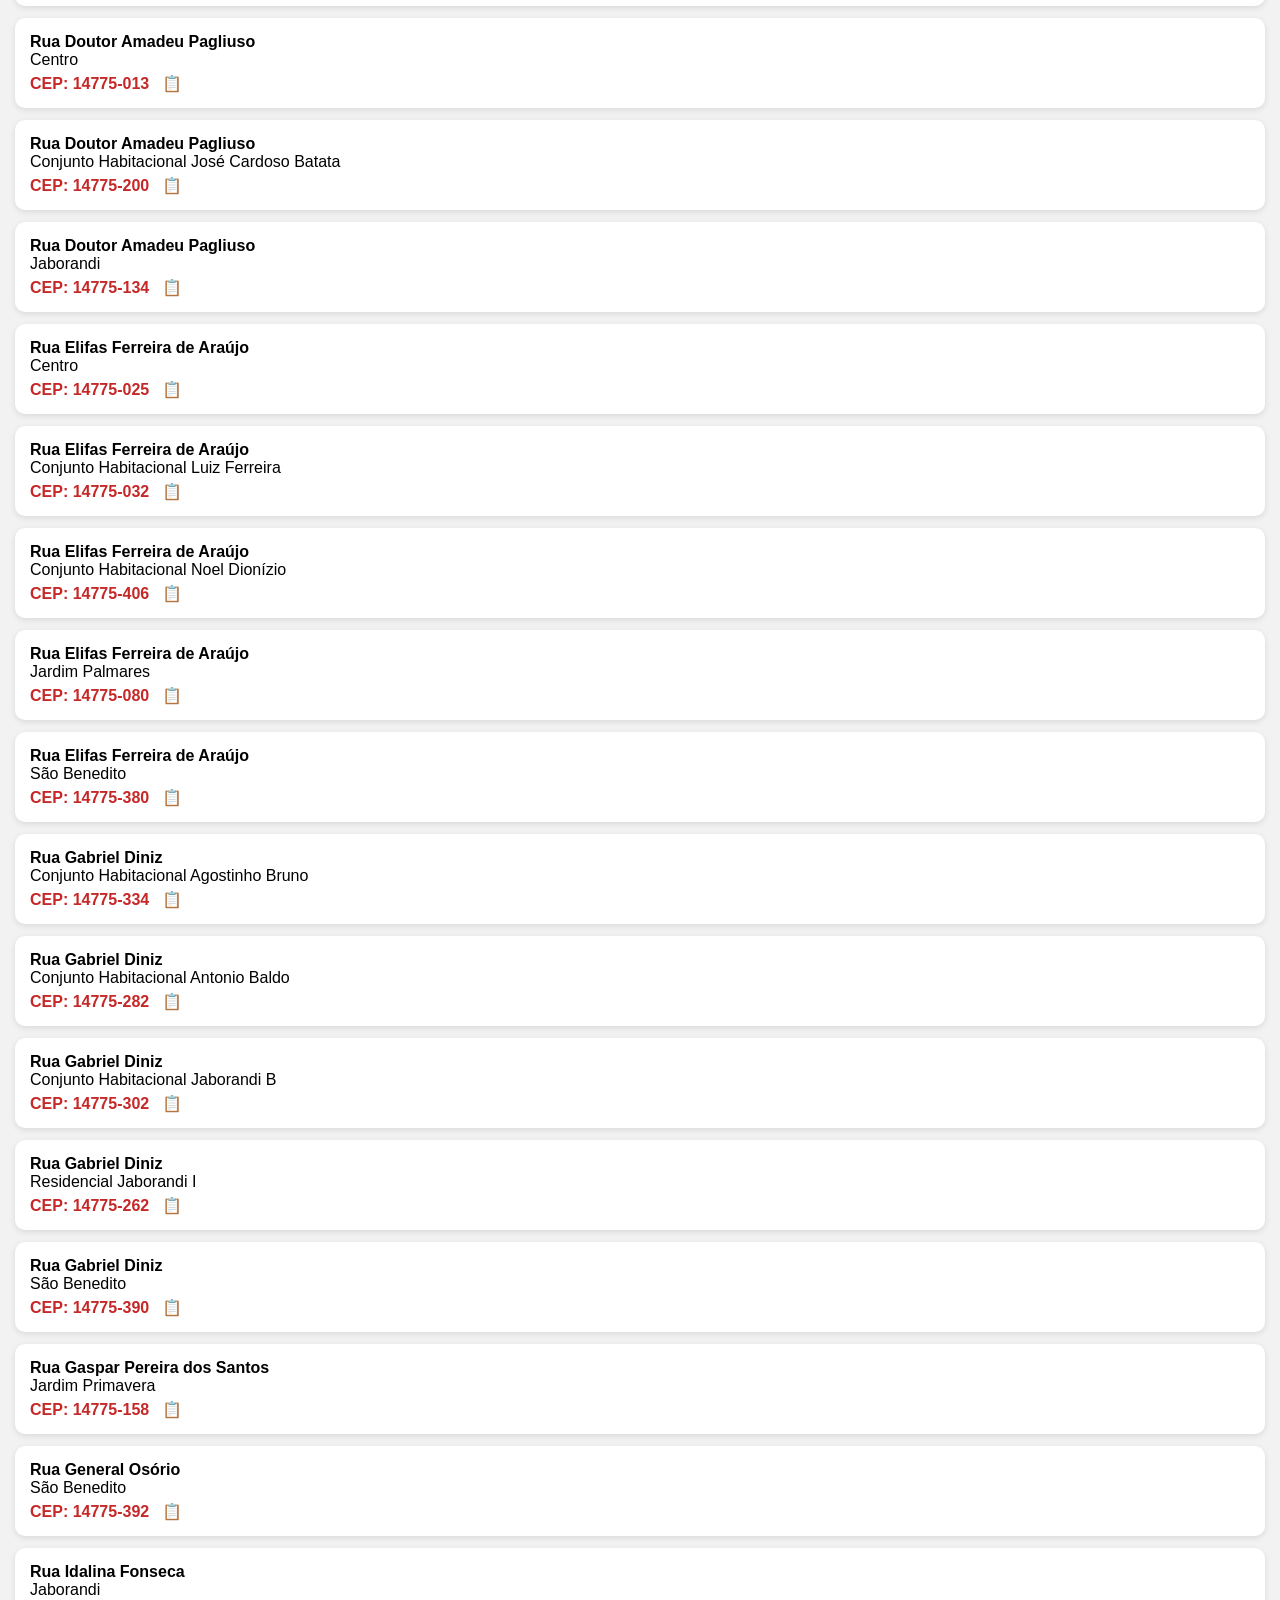
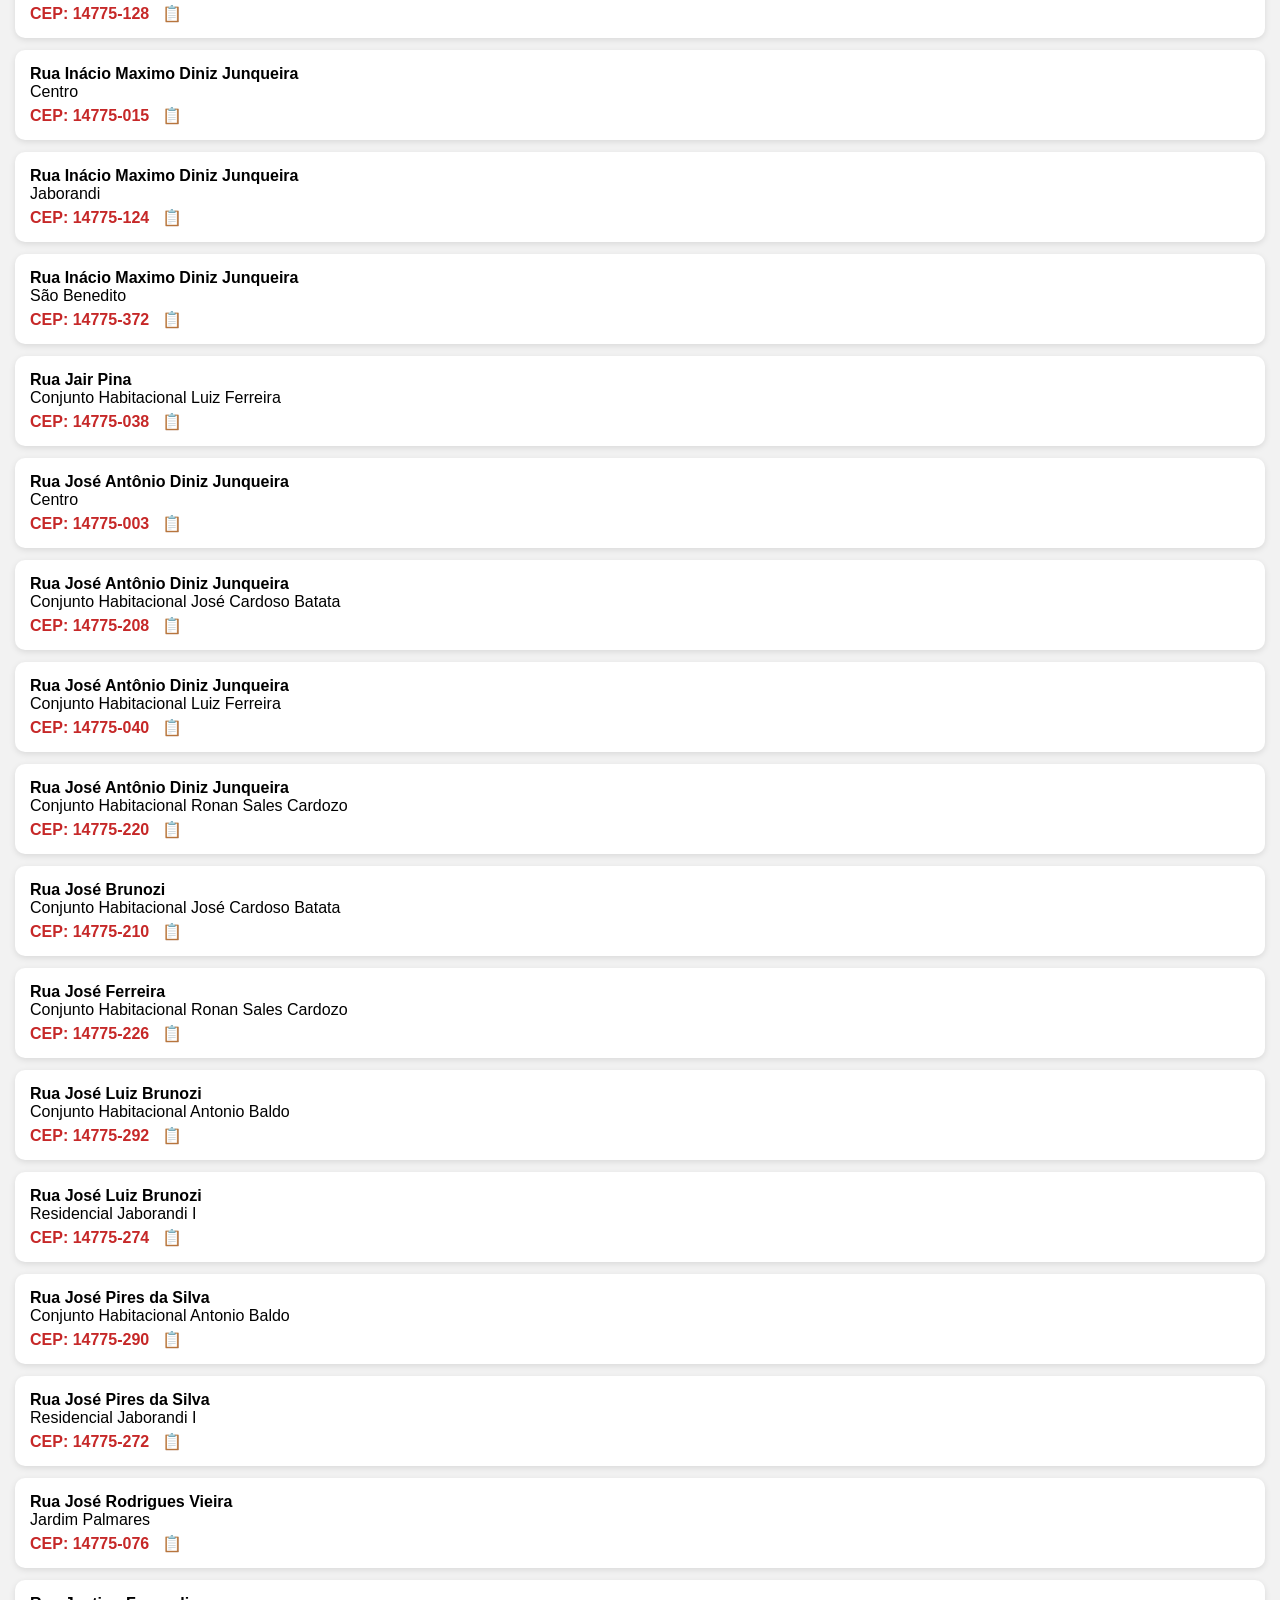
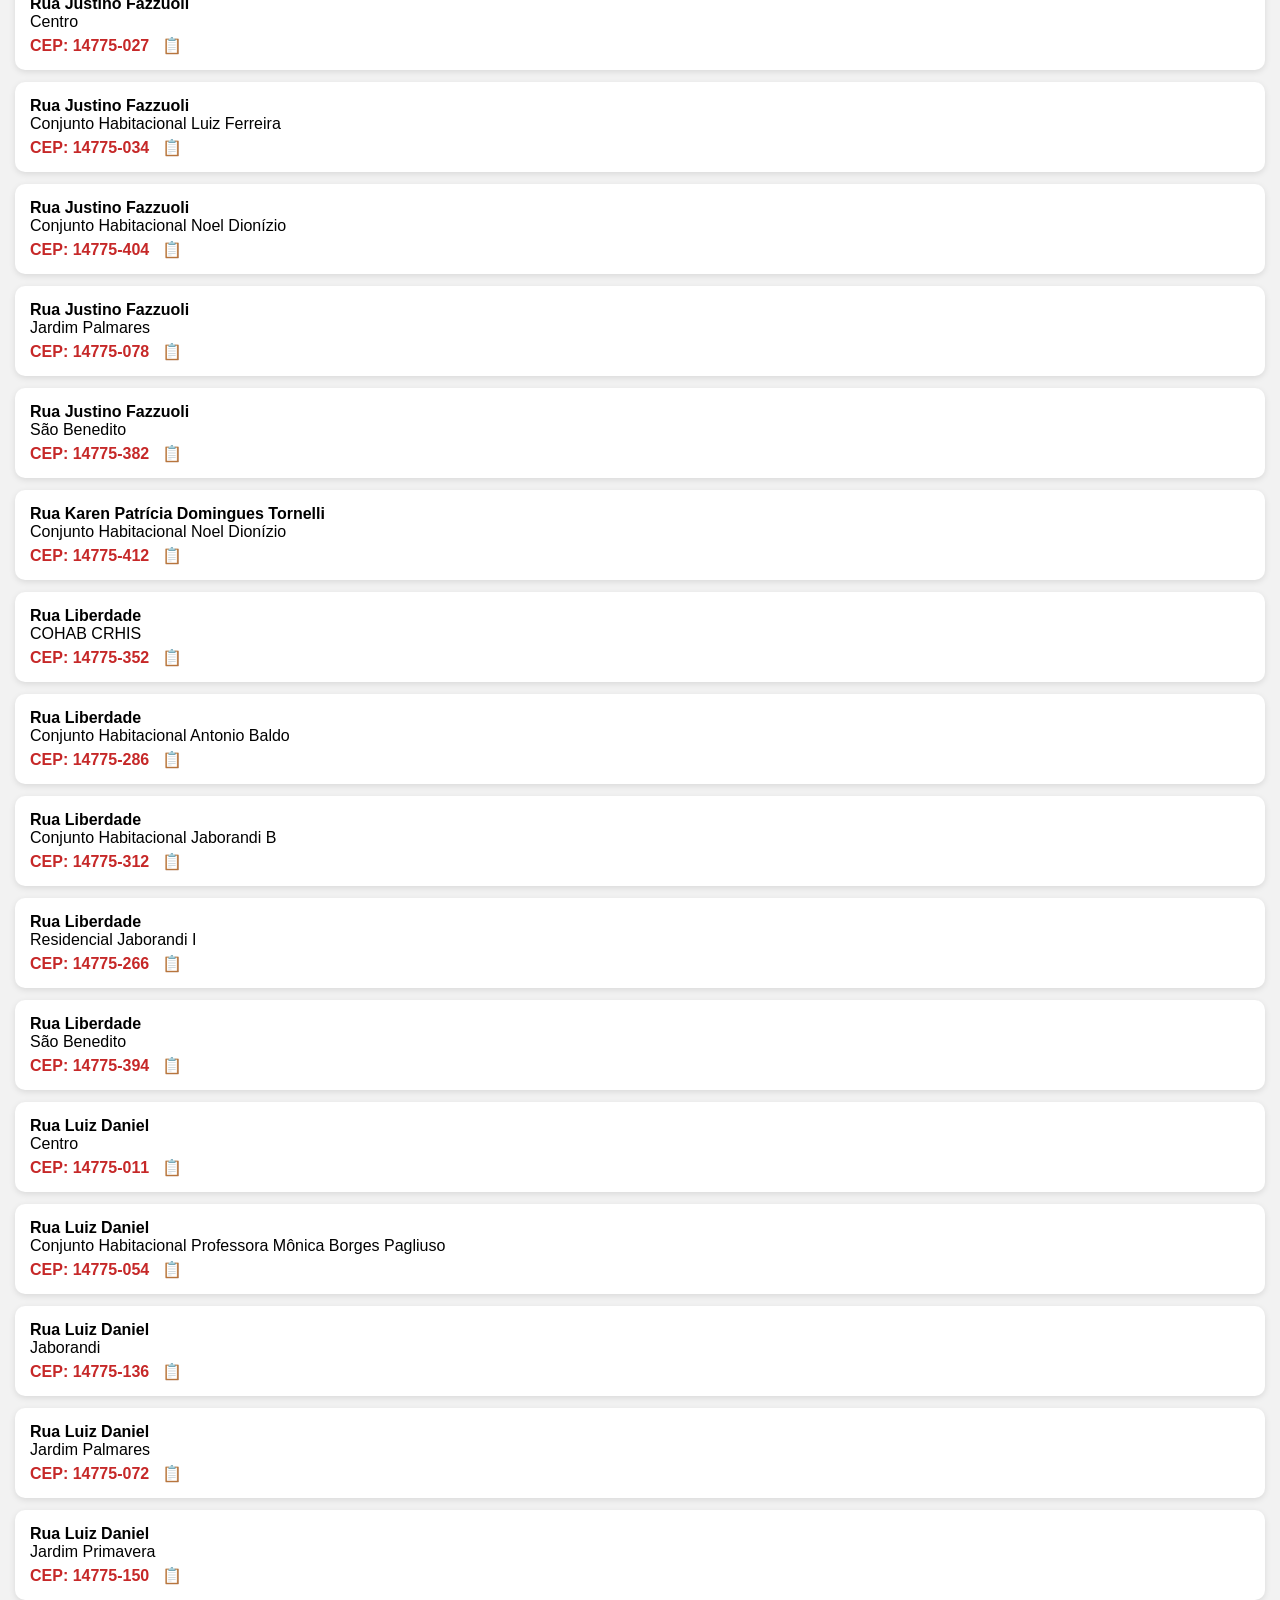
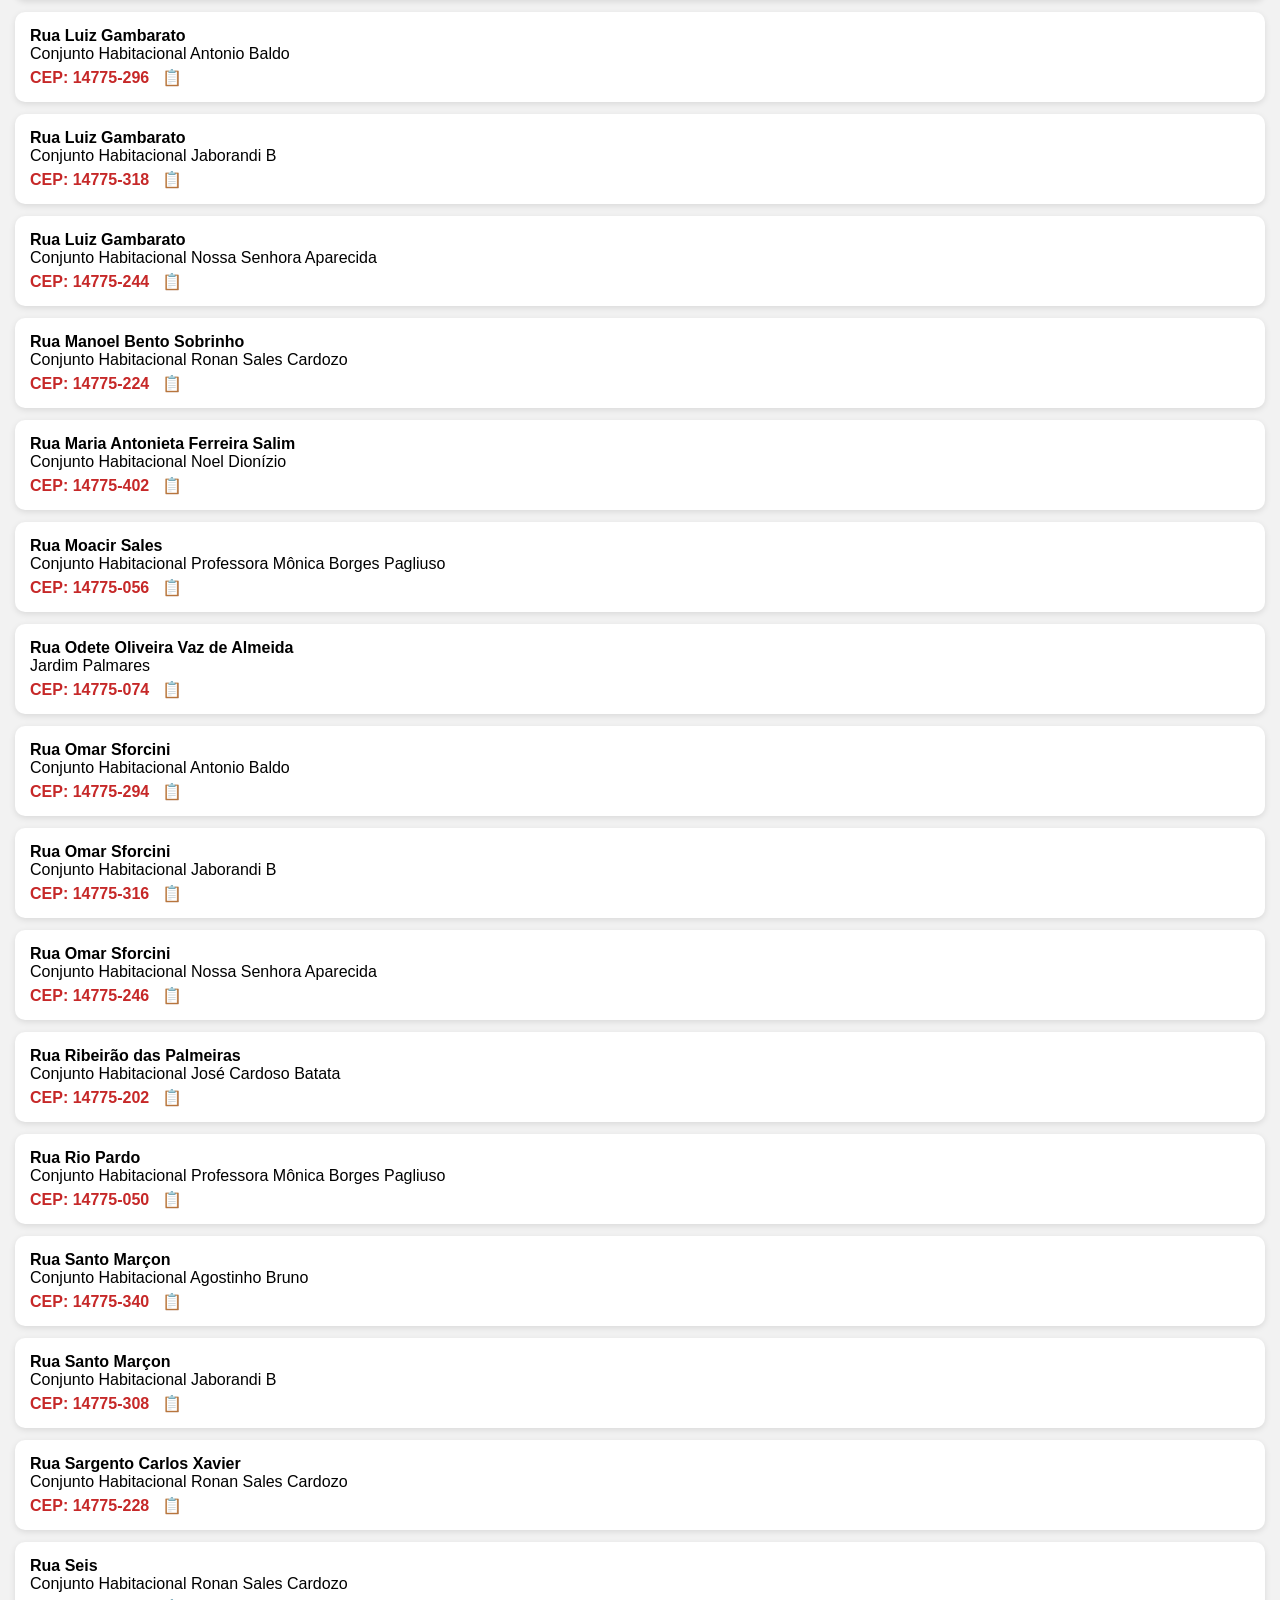
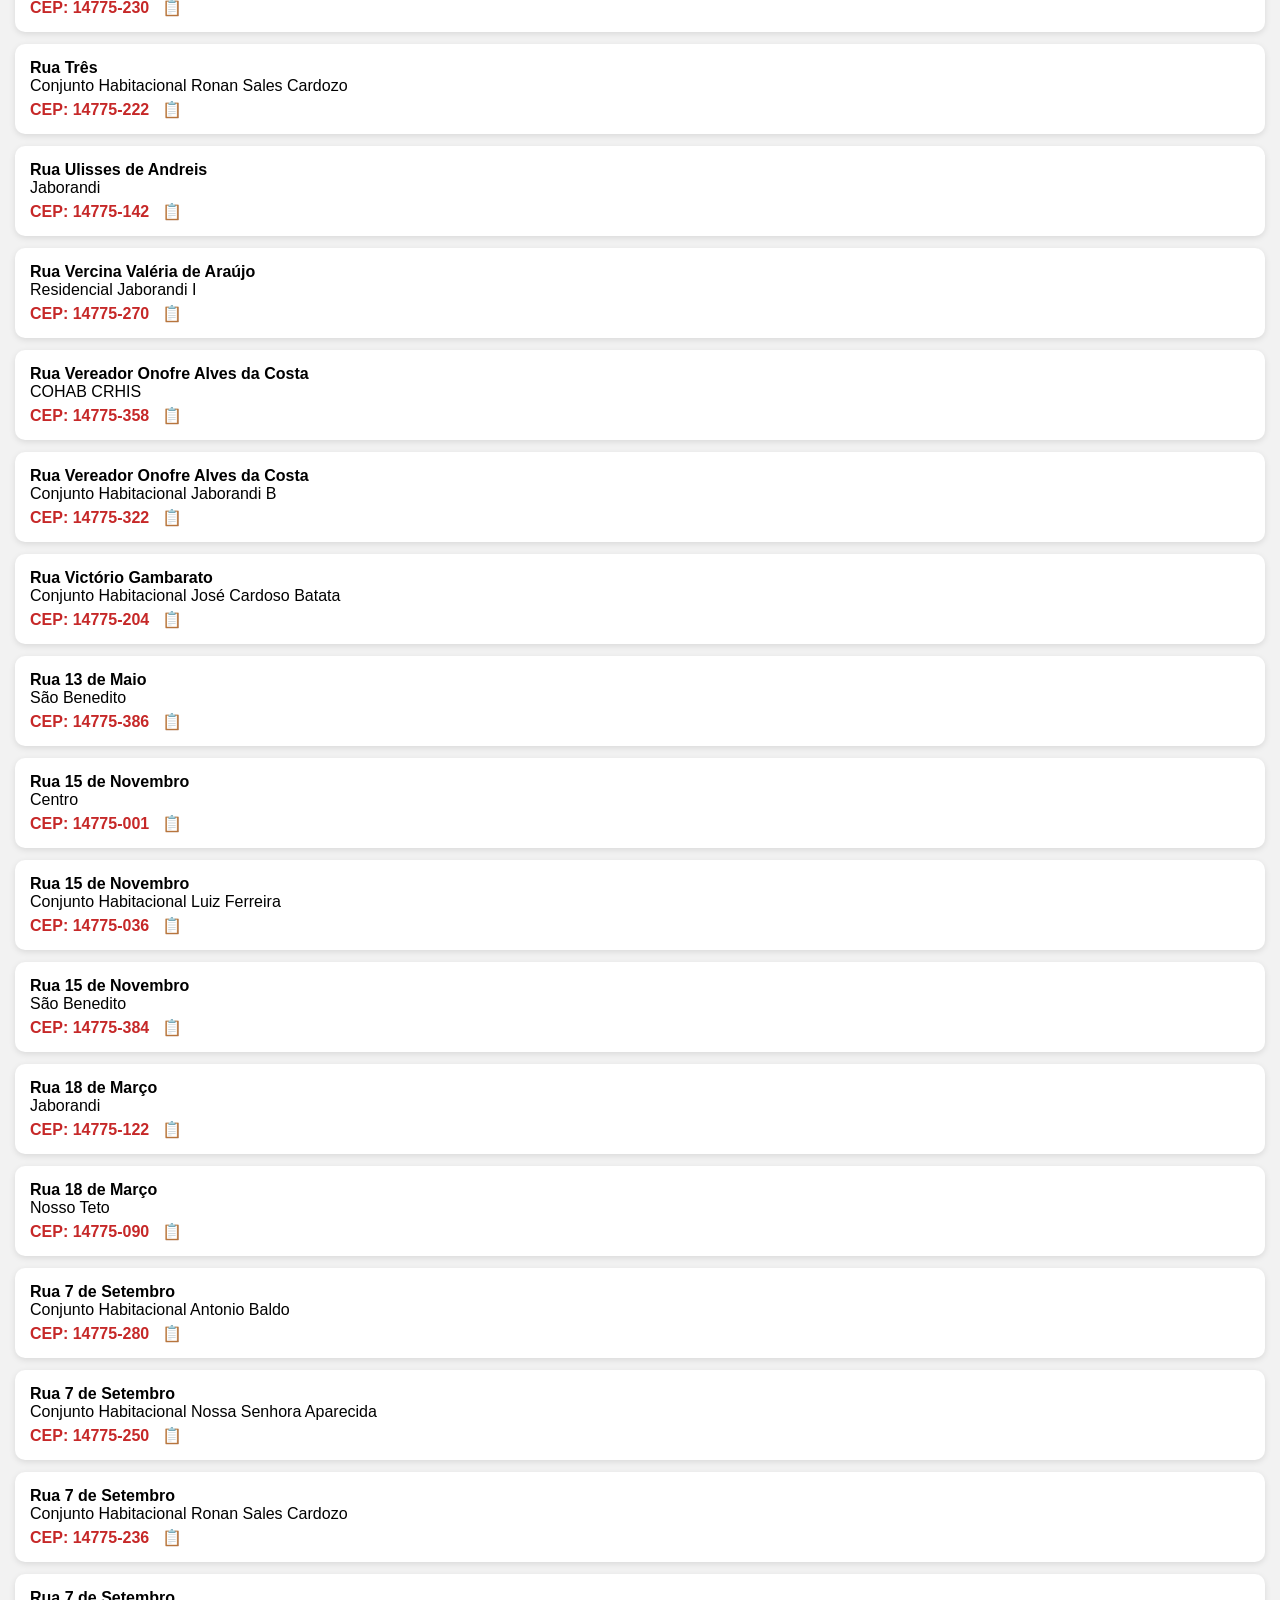
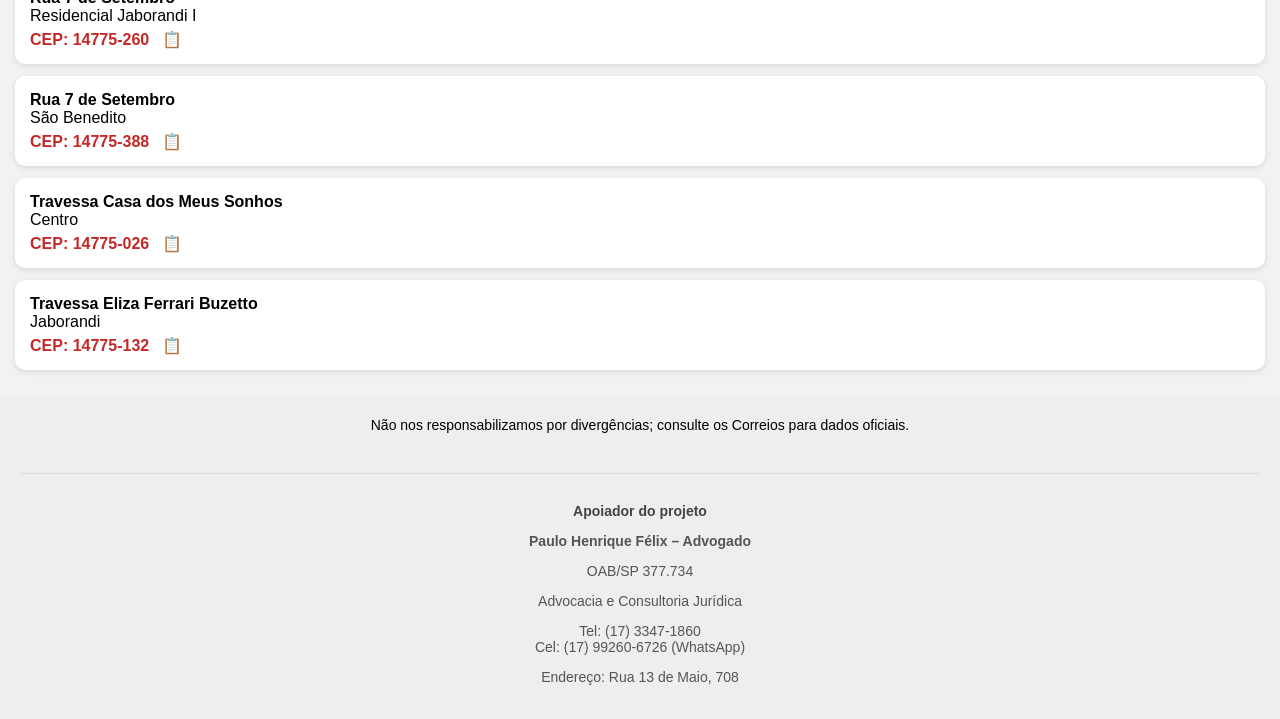
<file: index (1).html>
<!DOCTYPE html>
<html lang="pt-br">
<head>
<script async src="https://www.googletagmanager.com/gtag/js?id=G-09B2K29XXV"></script>
<script>
  window.dataLayer = window.dataLayer || [];
  function gtag(){dataLayer.push(arguments);}
  gtag('js', new Date());
  gtag('config', 'G-09B2K29XXV');
</script>

<script async src="https://pagead2.googlesyndication.com/pagead/js/adsbygoogle.js?client=ca-pub-6493068451182223"
     crossorigin="anonymous"></script>

<meta charset="UTF-8">
<meta name="viewport" content="width=device-width, initial-scale=1.0">
<title>Guia Jaborandi - CEPs</title>

<style>
body{
    margin:0;
    font-family: Arial, Helvetica, sans-serif;
    background:#f2f2f2;
}

header{
    background:#c62828;
    color:white;
    padding:15px;
    text-align:center;
    font-size:20px;
    font-weight:bold;
}

.subtitulo{
    font-size:14px;
    font-weight:normal;
}

.container{
    padding:15px;
}

.search-box{
    display:flex;
    margin-bottom:10px;
}

.search-box input{
    flex:1;
    padding:12px;
    border-radius:8px;
    border:1px solid #ccc;
    font-size:16px;
}

.result-count{
    font-size:14px;
    margin-bottom:10px;
    color:#555;
}

.card{
    background:white;
    padding:15px;
    border-radius:10px;
    margin-bottom:12px;
    box-shadow:0 2px 6px rgba(0,0,0,0.1);
}

.cep{
    font-weight:bold;
    color:#c62828;
    margin-top:5px;
}

.highlight{
    background:#ffeb3b;
    padding:0;
    border-radius:3px;
}

/* ===== NOVOS ESTILOS ===== */
.copy-btn{
    cursor:pointer;
    margin-left:8px;
    font-size:16px;
}

.copy-btn:hover{
    color:black;
}

footer{
    text-align:center;
    padding:20px;
    font-size:14px;
    background:#eeeeee;
}

#toast{
    position:fixed;
    bottom:20px;
    left:50%;
    transform:translateX(-50%);
    background:#333;
    color:white;
    padding:10px 16px;
    border-radius:20px;
    font-size:14px;
    opacity:0;
    pointer-events:none;
    transition:opacity 0.4s, bottom 0.4s;
    z-index:9999;
}
  
</style>
</head>

<body>

<header>
GUIA JABORANDI
<div class="subtitulo">
CEPs de Jaborandi/SP<br>(em fase de testes)<br>
<a href="https://wa.me/5517997023603" style="color:white;">Contato WhatsApp: 99702-3603</a>
</div>
</header>

<div class="container">

<div class="search-box">
<input type="text" id="search" placeholder="Buscar rua, bairro ou CEP...">
</div>

<div class="result-count" id="contador"></div>

<div id="results"></div>

</div>

<footer>
Não nos responsabilizamos por divergências; consulte os Correios para dados oficiais.
<p></p>
<section class="apoio-advogado">
  <h3>Apoiador do projeto</h3>

  <p><strong>Paulo Henrique Félix – Advogado</strong></p>
  <p>OAB/SP 377.734</p>
  <p>Advocacia e Consultoria Jurídica</p>

  <p>
    Tel: <a href="tel:+551733471860">(17) 3347-1860</a><br>
    Cel: <a href="tel:+5517992606726">(17) 99260-6726</a> 
    (<a href="https://wa.me/5517992606726" target="_blank" rel="noopener">WhatsApp</a>)
  </p>

  <p>Endereço: Rua 13 de Maio, 708</p>
</section>

<style>
  .apoio-advogado {
    margin-top: 40px;
    padding-top: 15px;
    border-top: 1px solid #ddd;
    font-family: Arial, sans-serif;
    font-size: 14px;
    color: #555;
  }
  .apoio-advogado h3 {
    font-size: 14px;
    font-weight: bold;
    margin-bottom: 10px;
    color: #444;
  }
  .apoio-advogado a {
    color: #555;
    text-decoration: none;
  }
  .apoio-advogado a:hover {
    text-decoration: underline;
  }
</style>
</footer>

<script>

// ================= NORMALIZAR =================
function normalizar(texto){
    return texto.toLowerCase().normalize("NFD").replace(/[\u0300-\u036f]/g, "");
}

// ================= DESTACAR =================
function destacar(textoOriginal, termoBusca){
    if(!termoBusca) return textoOriginal;

    const textoNormalizado = normalizar(textoOriginal);
    const palavras = normalizar(termoBusca).split(" ").filter(p => p.length > 0);
    let marcacoes = [];

    palavras.forEach(p => {
        let i = 0;
        while(true){
            let idx = textoNormalizado.indexOf(p, i);
            if(idx === -1) break;
            marcacoes.push({inicio: idx, fim: idx + p.length});
            i = idx + p.length;
        }
    });

    if(!marcacoes.length) return textoOriginal;

    marcacoes.sort((a,b)=>a.inicio-b.inicio || b.fim-a.fim);
    let mesclado = [];
    let atual = marcacoes[0];

    for(let i=1;i<marcacoes.length;i++){
        let p = marcacoes[i];
        if(p.inicio <= atual.fim){
            atual.fim = Math.max(atual.fim, p.fim);
        } else {
            mesclado.push(atual);
            atual = p;
        }
    }
    mesclado.push(atual);

    let resultado = "";
    let ultimo = 0;
    mesclado.forEach(m=>{
        resultado += textoOriginal.slice(ultimo, m.inicio);
        resultado += `<span class="highlight">${textoOriginal.slice(m.inicio, m.fim)}</span>`;
        ultimo = m.fim;
    });
    resultado += textoOriginal.slice(ultimo);
    return resultado;
}

// ================= FUNÇÕES EXTRA =================
function copiarCEP(cep){
    navigator.clipboard.writeText(cep).then(()=>{
        mostrarToast("CEP copiado: " + cep);
    });
}

function mostrarToast(msg){
    const toast = document.getElementById("toast");
    toast.innerText = msg;
    toast.style.opacity = "1";
    toast.style.bottom = "40px";

    setTimeout(()=>{
        toast.style.opacity = "0";
        toast.style.bottom = "20px";
    }, 2000); // 2 segundos
}
  
// ================= DADOS =================
const dados = [
{logradouro:"Avenida Jaime Nicolau Martins", bairro:"Centro", cep:"14775-021"},
{logradouro:"Avenida Jaime Nicolau Martins", bairro:"Conjunto Habitacional Luiz Ferreira", cep:"14775-030"},
{logradouro:"Avenida Jaime Nicolau Martins", bairro:"Conjunto Habitacional Noel Dionízio", cep:"14775-410"},
{logradouro:"Avenida Jaime Nicolau Martins", bairro:"Jardim Palmares", cep:"14775-082"},
{logradouro:"Avenida Jaime Nicolau Martins", bairro:"São Benedito", cep:"14775-378"},
{logradouro:"Avenida Jaime Nicolau Martins, 601 AC Jaborandi", bairro:"Centro", cep:"14775-970"},
{logradouro:"Avenida Jaime Nicolau Martins, 601 Clique e Retire Correios AC Jaborandi Clique e Retire", bairro:"Centro", cep:"14775-959"},
{logradouro:"Avenida Mastrelo", bairro:"COHAB CRHIS", cep:"14775-354"},
{logradouro:"Avenida Mastrelo", bairro:"Conjunto Habitacional Noel Dionízio", cep:"14775-400"},
{logradouro:"Avenida Mastrelo", bairro:"São Benedito", cep:"14775-396"},
{logradouro:"Praça Orlando Junqueira de Oliveira", bairro:"Centro", cep:"14775-019"},
{logradouro:"Praça São Benedito", bairro:"São Benedito", cep:"14775-376"},
{logradouro:"Rua Abrahão Abdala Azura", bairro:"Jaborandi", cep:"14775-130"},
{logradouro:"Rua Abrão Pinto Neto", bairro:"Conjunto Habitacional Agostinho Bruno", cep:"14775-338"},
{logradouro:"Rua Abrão Pinto Neto", bairro:"Conjunto Habitacional Antonio Baldo", cep:"14775-284"},
{logradouro:"Rua Abrão Pinto Neto", bairro:"Conjunto Habitacional Jaborandi B", cep:"14775-306"},
{logradouro:"Rua Abrão Pinto Neto", bairro:"Residencial Jaborandi I", cep:"14775-264"},
{logradouro:"Rua Alcides Apparecido Bergami", bairro:"Jardim Primavera", cep:"14775-154"},
{logradouro:"Rua Alcino Martino Mustafé", bairro:"Conjunto Habitacional Luiz Ferreira", cep:"14775-042"},
{logradouro:"Rua Alexandre de Avila Borges", bairro:"Centro", cep:"14775-007"},
{logradouro:"Rua Alexandre de Avila Borges", bairro:"Jaborandi", cep:"14775-140"},
{logradouro:"Rua Ally de Avila Junqueira", bairro:"Centro", cep:"14775-004"},
{logradouro:"Rua Ally de Avila Junqueira", bairro:"Conjunto Habitacional Luiz Ferreira", cep:"14775-044"},
{logradouro:"Rua Angelo Tornelli Sobrinho", bairro:"Conjunto Habitacional José Cardoso Batata", cep:"14775-206"},
{logradouro:"Rua Antônio Bruno", bairro:"Centro", cep:"14775-017"},
{logradouro:"Rua Antônio Bruno", bairro:"Jaborandi", cep:"14775-120"},
{logradouro:"Rua Antônio Bruno", bairro:"São Benedito", cep:"14775-374"},
{logradouro:"Rua Antônio Luiz de Lima", bairro:"Conjunto Habitacional Professora Mônica Borges Pagliuso", cep:"14775-058"},
{logradouro:"Rua Antônio Teodoro Nogueira", bairro:"Centro", cep:"14775-005"},
{logradouro:"Rua Anunciação de Jesus Pinto Neto", bairro:"Conjunto Habitacional Noel Dionízio", cep:"14775-408"},
{logradouro:"Rua Armando de Andréis", bairro:"Jardim Primavera", cep:"14775-156"},
{logradouro:"Rua Arthur Augusto de Oliveira", bairro:"Centro", cep:"14775-009"},
{logradouro:"Rua Arthur Augusto de Oliveira", bairro:"Conjunto Habitacional Professora Mônica Borges Pagliuso", cep:"14775-052"},
{logradouro:"Rua Arthur Augusto de Oliveira", bairro:"Jaborandi", cep:"14775-138"},
{logradouro:"Rua Arthur Augusto de Oliveira", bairro:"Jardim Palmares", cep:"14775-070"},
{logradouro:"Rua Arthur Augusto de Oliveira", bairro:"Jardim Primavera", cep:"14775-152"},
{logradouro:"Rua Assad Kalil Chabrour", bairro:"Conjunto Habitacional Jaborandi B", cep:"14775-320"},
{logradouro:"Rua Assad Kalil Chabrour", bairro:"Conjunto Habitacional Nossa Senhora Aparecida", cep:"14775-242"},
{logradouro:"Rua Assad Kalil Chabrour", bairro:"Conjunto Habitacional Ronan Sales Cardozo", cep:"14775-232"},
{logradouro:"Rua Atilio Brisigueli", bairro:"COHAB CRHIS", cep:"14775-356"},
{logradouro:"Rua Atilio Brisigueli", bairro:"Conjunto Habitacional Antonio Baldo", cep:"14775-288"},
{logradouro:"Rua Atilio Brisigueli", bairro:"Conjunto Habitacional Jaborandi B", cep:"14775-314"},
{logradouro:"Rua Atilio Brisigueli", bairro:"Residencial Jaborandi I", cep:"14775-268"},
{logradouro:"Rua Atilio Brisigueli", bairro:"São Benedito", cep:"14775-398"},
{logradouro:"Rua Benedito Adão", bairro:"COHAB CRHIS", cep:"14775-350"},
{logradouro:"Rua Benedito Adão", bairro:"Conjunto Habitacional Agostinho Bruno", cep:"14775-342"},
{logradouro:"Rua Benedito Adão", bairro:"Conjunto Habitacional Jaborandi B", cep:"14775-310"},
{logradouro:"Rua Carlos Oscar Vaz de Almeida", bairro:"Conjunto Habitacional Agostinho Bruno", cep:"14775-336"},
{logradouro:"Rua Carlos Oscar Vaz de Almeida", bairro:"Conjunto Habitacional Jaborandi B", cep:"14775-304"},
{logradouro:"Rua Colina", bairro:"COHAB CRHIS", cep:"14775-360"},
{logradouro:"Rua Colina", bairro:"Conjunto Habitacional Agostinho Bruno", cep:"14775-330"},
{logradouro:"Rua Colina", bairro:"Conjunto Habitacional Nossa Senhora Aparecida", cep:"14775-240"},
{logradouro:"Rua Colina", bairro:"Conjunto Habitacional Ronan Sales Cardozo", cep:"14775-234"},
{logradouro:"Rua Colina", bairro:"São Benedito", cep:"14775-370"},
{logradouro:"Rua Deocleciano Fogaça de Souza", bairro:"Conjunto Habitacional Agostinho Bruno", cep:"14775-332"},
{logradouro:"Rua Deocleciano Fogaça de Souza", bairro:"Conjunto Habitacional Jaborandi B", cep:"14775-300"},
{logradouro:"Rua Deocleciano Fogaça de Souza", bairro:"Conjunto Habitacional Nossa Senhora Aparecida", cep:"14775-248"},
{logradouro:"Rua Diamantino Cardozo", bairro:"Conjunto Habitacional Professora Mônica Borges Pagliuso", cep:"14775-060"},
{logradouro:"Rua do Lago", bairro:"Jaborandi", cep:"14775-126"},
{logradouro:"Rua Dom José de Matos Pereira", bairro:"Centro", cep:"14775-023"},
{logradouro:"Rua Dona Maria de Almeida Pinto Neto", bairro:"Nosso Teto", cep:"14775-092"},
{logradouro:"Rua Doutor Amadeu Pagliuso", bairro:"Centro", cep:"14775-013"},
{logradouro:"Rua Doutor Amadeu Pagliuso", bairro:"Conjunto Habitacional José Cardoso Batata", cep:"14775-200"},
{logradouro:"Rua Doutor Amadeu Pagliuso", bairro:"Jaborandi", cep:"14775-134"},
{logradouro:"Rua Elifas Ferreira de Araújo", bairro:"Centro", cep:"14775-025"},
{logradouro:"Rua Elifas Ferreira de Araújo", bairro:"Conjunto Habitacional Luiz Ferreira", cep:"14775-032"},
{logradouro:"Rua Elifas Ferreira de Araújo", bairro:"Conjunto Habitacional Noel Dionízio", cep:"14775-406"},
{logradouro:"Rua Elifas Ferreira de Araújo", bairro:"Jardim Palmares", cep:"14775-080"},
{logradouro:"Rua Elifas Ferreira de Araújo", bairro:"São Benedito", cep:"14775-380"},
{logradouro:"Rua Gabriel Diniz", bairro:"Conjunto Habitacional Agostinho Bruno", cep:"14775-334"},
{logradouro:"Rua Gabriel Diniz", bairro:"Conjunto Habitacional Antonio Baldo", cep:"14775-282"},
{logradouro:"Rua Gabriel Diniz", bairro:"Conjunto Habitacional Jaborandi B", cep:"14775-302"},
{logradouro:"Rua Gabriel Diniz", bairro:"Residencial Jaborandi I", cep:"14775-262"},
{logradouro:"Rua Gabriel Diniz", bairro:"São Benedito", cep:"14775-390"},
{logradouro:"Rua Gaspar Pereira dos Santos", bairro:"Jardim Primavera", cep:"14775-158"},
{logradouro:"Rua General Osório", bairro:"São Benedito", cep:"14775-392"},
{logradouro:"Rua Idalina Fonseca", bairro:"Jaborandi", cep:"14775-128"},
{logradouro:"Rua Inácio Maximo Diniz Junqueira", bairro:"Centro", cep:"14775-015"},
{logradouro:"Rua Inácio Maximo Diniz Junqueira", bairro:"Jaborandi", cep:"14775-124"},
{logradouro:"Rua Inácio Maximo Diniz Junqueira", bairro:"São Benedito", cep:"14775-372"},
{logradouro:"Rua Jair Pina", bairro:"Conjunto Habitacional Luiz Ferreira", cep:"14775-038"},
{logradouro:"Rua José Antônio Diniz Junqueira", bairro:"Centro", cep:"14775-003"},
{logradouro:"Rua José Antônio Diniz Junqueira", bairro:"Conjunto Habitacional José Cardoso Batata", cep:"14775-208"},
{logradouro:"Rua José Antônio Diniz Junqueira", bairro:"Conjunto Habitacional Luiz Ferreira", cep:"14775-040"},
{logradouro:"Rua José Antônio Diniz Junqueira", bairro:"Conjunto Habitacional Ronan Sales Cardozo", cep:"14775-220"},
{logradouro:"Rua José Brunozi", bairro:"Conjunto Habitacional José Cardoso Batata", cep:"14775-210"},
{logradouro:"Rua José Ferreira", bairro:"Conjunto Habitacional Ronan Sales Cardozo", cep:"14775-226"},
{logradouro:"Rua José Luiz Brunozi", bairro:"Conjunto Habitacional Antonio Baldo", cep:"14775-292"},
{logradouro:"Rua José Luiz Brunozi", bairro:"Residencial Jaborandi I", cep:"14775-274"},
{logradouro:"Rua José Pires da Silva", bairro:"Conjunto Habitacional Antonio Baldo", cep:"14775-290"},
{logradouro:"Rua José Pires da Silva", bairro:"Residencial Jaborandi I", cep:"14775-272"},
{logradouro:"Rua José Rodrigues Vieira", bairro:"Jardim Palmares", cep:"14775-076"},
{logradouro:"Rua Justino Fazzuoli", bairro:"Centro", cep:"14775-027"},
{logradouro:"Rua Justino Fazzuoli", bairro:"Conjunto Habitacional Luiz Ferreira", cep:"14775-034"},
{logradouro:"Rua Justino Fazzuoli", bairro:"Conjunto Habitacional Noel Dionízio", cep:"14775-404"},
{logradouro:"Rua Justino Fazzuoli", bairro:"Jardim Palmares", cep:"14775-078"},
{logradouro:"Rua Justino Fazzuoli", bairro:"São Benedito", cep:"14775-382"},
{logradouro:"Rua Karen Patrícia Domingues Tornelli", bairro:"Conjunto Habitacional Noel Dionízio", cep:"14775-412"},
{logradouro:"Rua Liberdade", bairro:"COHAB CRHIS", cep:"14775-352"},
{logradouro:"Rua Liberdade", bairro:"Conjunto Habitacional Antonio Baldo", cep:"14775-286"},
{logradouro:"Rua Liberdade", bairro:"Conjunto Habitacional Jaborandi B", cep:"14775-312"},
{logradouro:"Rua Liberdade", bairro:"Residencial Jaborandi I", cep:"14775-266"},
{logradouro:"Rua Liberdade", bairro:"São Benedito", cep:"14775-394"},
{logradouro:"Rua Luiz Daniel", bairro:"Centro", cep:"14775-011"},
{logradouro:"Rua Luiz Daniel", bairro:"Conjunto Habitacional Professora Mônica Borges Pagliuso", cep:"14775-054"},
{logradouro:"Rua Luiz Daniel", bairro:"Jaborandi", cep:"14775-136"},
{logradouro:"Rua Luiz Daniel", bairro:"Jardim Palmares", cep:"14775-072"},
{logradouro:"Rua Luiz Daniel", bairro:"Jardim Primavera", cep:"14775-150"},
{logradouro:"Rua Luiz Gambarato", bairro:"Conjunto Habitacional Antonio Baldo", cep:"14775-296"},
{logradouro:"Rua Luiz Gambarato", bairro:"Conjunto Habitacional Jaborandi B", cep:"14775-318"},
{logradouro:"Rua Luiz Gambarato", bairro:"Conjunto Habitacional Nossa Senhora Aparecida", cep:"14775-244"},
{logradouro:"Rua Manoel Bento Sobrinho", bairro:"Conjunto Habitacional Ronan Sales Cardozo", cep:"14775-224"},
{logradouro:"Rua Maria Antonieta Ferreira Salim", bairro:"Conjunto Habitacional Noel Dionízio", cep:"14775-402"},
{logradouro:"Rua Moacir Sales", bairro:"Conjunto Habitacional Professora Mônica Borges Pagliuso", cep:"14775-056"},
{logradouro:"Rua Odete Oliveira Vaz de Almeida", bairro:"Jardim Palmares", cep:"14775-074"},
{logradouro:"Rua Omar Sforcini", bairro:"Conjunto Habitacional Antonio Baldo", cep:"14775-294"},
{logradouro:"Rua Omar Sforcini", bairro:"Conjunto Habitacional Jaborandi B", cep:"14775-316"},
{logradouro:"Rua Omar Sforcini", bairro:"Conjunto Habitacional Nossa Senhora Aparecida", cep:"14775-246"},
{logradouro:"Rua Ribeirão das Palmeiras", bairro:"Conjunto Habitacional José Cardoso Batata", cep:"14775-202"},
{logradouro:"Rua Rio Pardo", bairro:"Conjunto Habitacional Professora Mônica Borges Pagliuso", cep:"14775-050"},
{logradouro:"Rua Santo Marçon", bairro:"Conjunto Habitacional Agostinho Bruno", cep:"14775-340"},
{logradouro:"Rua Santo Marçon", bairro:"Conjunto Habitacional Jaborandi B", cep:"14775-308"},
{logradouro:"Rua Sargento Carlos Xavier", bairro:"Conjunto Habitacional Ronan Sales Cardozo", cep:"14775-228"},
{logradouro:"Rua Seis", bairro:"Conjunto Habitacional Ronan Sales Cardozo", cep:"14775-230"},
{logradouro:"Rua Três", bairro:"Conjunto Habitacional Ronan Sales Cardozo", cep:"14775-222"},
{logradouro:"Rua Ulisses de Andreis", bairro:"Jaborandi", cep:"14775-142"},
{logradouro:"Rua Vercina Valéria de Araújo", bairro:"Residencial Jaborandi I", cep:"14775-270"},
{logradouro:"Rua Vereador Onofre Alves da Costa", bairro:"COHAB CRHIS", cep:"14775-358"},
{logradouro:"Rua Vereador Onofre Alves da Costa", bairro:"Conjunto Habitacional Jaborandi B", cep:"14775-322"},
{logradouro:"Rua Victório Gambarato", bairro:"Conjunto Habitacional José Cardoso Batata", cep:"14775-204"},
{logradouro:"Rua 13 de Maio", bairro:"São Benedito", cep:"14775-386"},
{logradouro:"Rua 15 de Novembro", bairro:"Centro", cep:"14775-001"},
{logradouro:"Rua 15 de Novembro", bairro:"Conjunto Habitacional Luiz Ferreira", cep:"14775-036"},
{logradouro:"Rua 15 de Novembro", bairro:"São Benedito", cep:"14775-384"},
{logradouro:"Rua 18 de Março", bairro:"Jaborandi", cep:"14775-122"},
{logradouro:"Rua 18 de Março", bairro:"Nosso Teto", cep:"14775-090"},
{logradouro:"Rua 7 de Setembro", bairro:"Conjunto Habitacional Antonio Baldo", cep:"14775-280"},
{logradouro:"Rua 7 de Setembro", bairro:"Conjunto Habitacional Nossa Senhora Aparecida", cep:"14775-250"},
{logradouro:"Rua 7 de Setembro", bairro:"Conjunto Habitacional Ronan Sales Cardozo", cep:"14775-236"},
{logradouro:"Rua 7 de Setembro", bairro:"Residencial Jaborandi I", cep:"14775-260"},
{logradouro:"Rua 7 de Setembro", bairro:"São Benedito", cep:"14775-388"},
{logradouro:"Travessa Casa dos Meus Sonhos", bairro:"Centro", cep:"14775-026"},
{logradouro:"Travessa Eliza Ferrari Buzetto", bairro:"Jaborandi", cep:"14775-132"}
];

// ================= RENDER =================
const resultsDiv = document.getElementById("results");
const contador = document.getElementById("contador");
const searchInput = document.getElementById("search");

function render(lista, termoBusca=""){
    resultsDiv.innerHTML="";
    contador.innerHTML = lista.length + " resultado(s) encontrado(s)";

    lista.forEach(item=>{
        const enderecoMapa = encodeURIComponent(item.logradouro + ", " + item.bairro + ", Jaborandi SP");

        resultsDiv.innerHTML += `
        <div class="card">
            <strong>${destacar(item.logradouro, termoBusca)}</strong><br>
            ${destacar(item.bairro, termoBusca)}

            <div class="cep">
                CEP: ${destacar(item.cep, termoBusca)}
                <span class="copy-btn" onclick="copiarCEP('${item.cep}')">📋</span>
            </div>
            
        </div>
        `;
    });
}

render(dados);

// ================= BUSCA =================
searchInput.addEventListener("input", function(){
    const termoOriginal = this.value.trim();
    const termoNormalizado = normalizar(termoOriginal);
    let palavras = termoNormalizado.split(" ").filter(p => p.length > 0);

    const filtrado = dados.filter(item=>{
        const texto = normalizar(item.logradouro + " " + item.bairro + " " + item.cep);
        return palavras.every(p => texto.includes(p));
    });

    render(filtrado, termoOriginal);
});

</script>
<div id="toast"></div>
</body>
    </html>
</file>
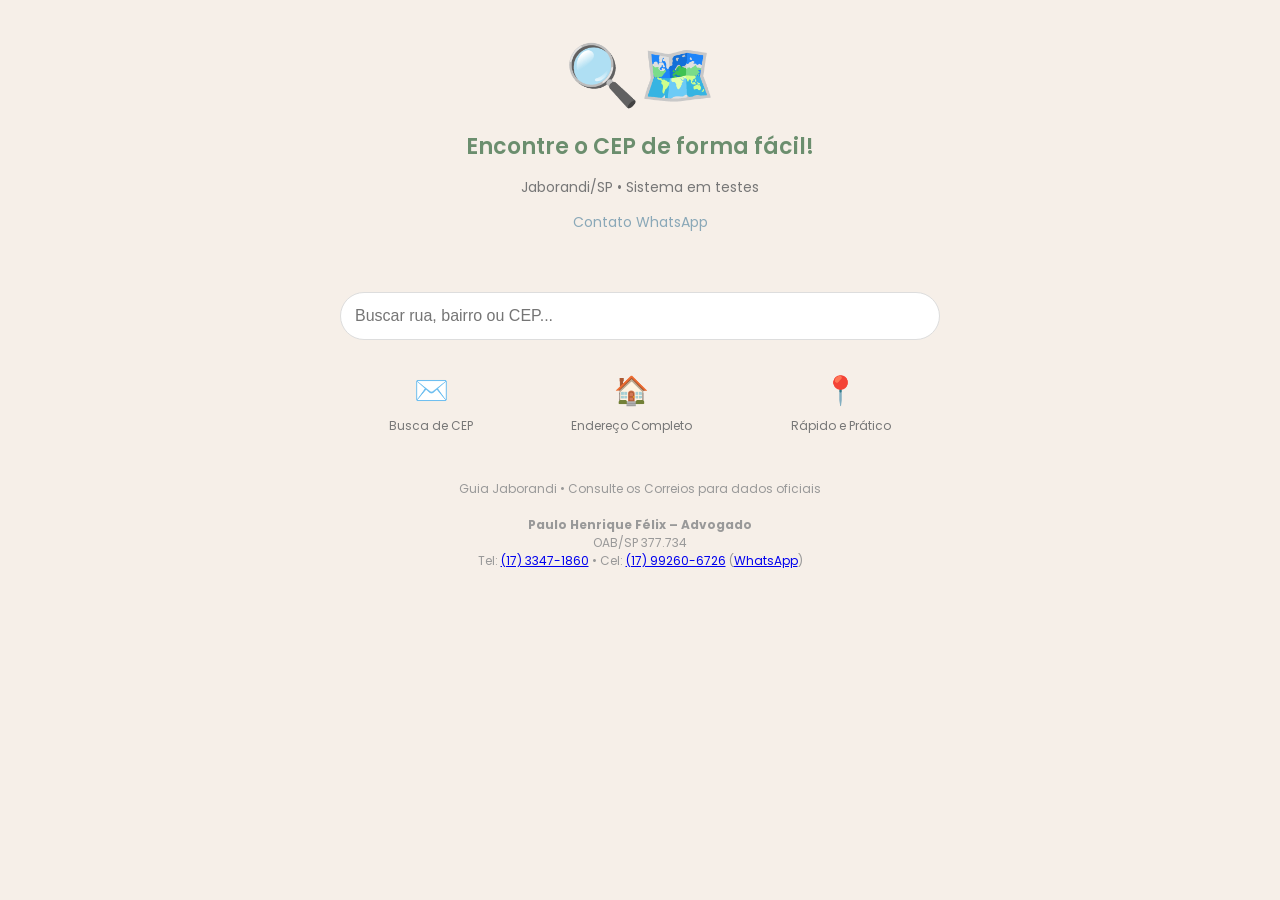
<file: index2.html>
<!DOCTYPE html>
<html lang="pt-br">
<head>

<script async src="https://www.googletagmanager.com/gtag/js?id=G-09B2K29XXV"></script>
<script>
window.dataLayer = window.dataLayer || [];
function gtag(){dataLayer.push(arguments);}
gtag('js', new Date());
gtag('config', 'G-09B2K29XXV');
</script>

<script async src="https://pagead2.googlesyndication.com/pagead/js/adsbygoogle.js?client=ca-pub-6493068451182223"
crossorigin="anonymous"></script>

<meta charset="UTF-8">
<meta name="viewport" content="width=device-width, initial-scale=1.0">
<title>Guia Jaborandi - CEPs</title>

<link href="https://fonts.googleapis.com/css2?family=Poppins:wght@300;500;700&display=swap" rel="stylesheet">

<style>

body{
    margin:0;
    font-family:Poppins, sans-serif;
    background:#f6efe8;
    color:#555;
}

/* ===== HERO ===== */
header{
    text-align:center;
    padding:30px 15px 10px;
}

.logo-icon{
    font-size:60px;
}

header h1{
    font-size:22px;
    font-weight:600;
    color:#6b8e6e;
    margin:10px 0;
}

header p{
    font-size:14px;
    color:#777;
}

header a{
    color:#8aa8b8;
    text-decoration:none;
}

/* ===== SEARCH ===== */
.container{
    max-width:600px;
    margin:auto;
    padding:15px;
}

.search-box{
    display:flex;
    margin:20px 0;
}

.search-box input{
    flex:1;
    padding:14px;
    border-radius:30px;
    border:1px solid #ddd;
    font-size:16px;
    outline:none;
}

/* ===== RESULTADOS ===== */
.result-count{
    font-size:13px;
    color:#888;
    margin-bottom:10px;
}

.card{
    background:white;
    padding:14px;
    border-radius:16px;
    margin-bottom:12px;
    box-shadow:0 3px 10px rgba(0,0,0,0.05);
}

.cep{
    font-weight:600;
    color:#e58c6f;
    margin-top:6px;
}

.highlight{
    background:#fff1c1;
    padding:2px 4px;
    border-radius:4px;
}

.copy-btn{
    cursor:pointer;
    margin-left:6px;
}

/* ===== ICON FEATURES ===== */
.features{
    display:flex;
    justify-content:space-around;
    margin:30px 0 10px;
    text-align:center;
    font-size:12px;
}

.feature-item{
    color:#777;
}

.feature-item span{
    font-size:28px;
    display:block;
    margin-bottom:5px;
}

/* ===== FOOTER ===== */
footer{
    text-align:center;
    padding:20px;
    font-size:12px;
    color:#999;
}

/* ===== TOAST ===== */
#toast{
    position:fixed;
    bottom:20px;
    left:50%;
    transform:translateX(-50%);
    background:#6b8e6e;
    color:white;
    padding:10px 16px;
    border-radius:20px;
    font-size:13px;
    opacity:0;
    pointer-events:none;
    transition:0.3s;
}
</style>
</head>

<body>

<header>
<div class="logo-icon">🔍🗺️</div>
<h1>Encontre o CEP de forma fácil!</h1>
<p>Jaborandi/SP • Sistema em testes</p>
<p><a href="https://wa.me/5517997023603">Contato WhatsApp</a></p>
</header>

<div class="container">

<div class="search-box">
<input type="text" id="search" placeholder="Buscar rua, bairro ou CEP...">
</div>

<div class="result-count" id="contador"></div>
<div id="results"></div>

<div class="features">
  <div class="feature-item"><span>✉️</span>Busca de CEP</div>
  <div class="feature-item"><span>🏠</span>Endereço Completo</div>
  <div class="feature-item"><span>📍</span>Rápido e Prático</div>
</div>

</div>

<footer>
Guia Jaborandi • Consulte os Correios para dados oficiais
<br><br>

<strong>Paulo Henrique Félix – Advogado</strong><br>
OAB/SP 377.734<br>
Tel: <a href="tel:+551733471860">(17) 3347-1860</a> • 
Cel: <a href="tel:+5517992606726">(17) 99260-6726</a> 
(<a href="https://wa.me/5517992606726">WhatsApp</a>)
</footer>

<script>
// ================= NORMALIZAR =================
function normalizar(texto){
    return texto.toLowerCase().normalize("NFD").replace(/[\u0300-\u036f]/g, "");
}

// ================= DESTACAR =================
function destacar(textoOriginal, termoBusca){
    if(!termoBusca) return textoOriginal;
    const textoNormalizado = normalizar(textoOriginal);
    const palavras = normalizar(termoBusca).split(" ").filter(p=>p.length);
    let marcacoes = [];
    palavras.forEach(p=>{
        let i=0;
        while((idx=textoNormalizado.indexOf(p,i))!=-1){
            marcacoes.push({inicio:idx,fim:idx+p.length});
            i=idx+p.length;
        }
    });
    if(!marcacoes.length) return textoOriginal;
    marcacoes.sort((a,b)=>a.inicio-b.inicio);
    let res="",ultimo=0;
    marcacoes.forEach(m=>{
        res+=textoOriginal.slice(ultimo,m.inicio);
        res+=`<span class="highlight">${textoOriginal.slice(m.inicio,m.fim)}</span>`;
        ultimo=m.fim;
    });
    res+=textoOriginal.slice(ultimo);
    return res;
}

// ================= TOAST =================
function copiarCEP(cep){
    navigator.clipboard.writeText(cep).then(()=>{
        mostrarToast("CEP copiado: "+cep);
    });
}
function mostrarToast(msg){
    const toast=document.getElementById("toast");
    toast.innerText=msg;
    toast.style.opacity="1";
    setTimeout(()=>toast.style.opacity="0",2000);
}

// ===== DADOS (SEU ARRAY CONTINUA IGUAL) =====
const dados = [
  const dados = [
{logradouro:"Avenida Jaime Nicolau Martins", bairro:"Centro", cep:"14775-021"},
{logradouro:"Avenida Jaime Nicolau Martins", bairro:"Conjunto Habitacional Luiz Ferreira", cep:"14775-030"},
{logradouro:"Avenida Jaime Nicolau Martins", bairro:"Conjunto Habitacional Noel Dionízio", cep:"14775-410"},
{logradouro:"Avenida Jaime Nicolau Martins", bairro:"Jardim Palmares", cep:"14775-082"},
{logradouro:"Avenida Jaime Nicolau Martins", bairro:"São Benedito", cep:"14775-378"},
{logradouro:"Avenida Jaime Nicolau Martins, 601 AC Jaborandi", bairro:"Centro", cep:"14775-970"},
{logradouro:"Avenida Jaime Nicolau Martins, 601 Clique e Retire Correios AC Jaborandi Clique e Retire", bairro:"Centro", cep:"14775-959"},
{logradouro:"Avenida Mastrelo", bairro:"COHAB CRHIS", cep:"14775-354"},
{logradouro:"Avenida Mastrelo", bairro:"Conjunto Habitacional Noel Dionízio", cep:"14775-400"},
{logradouro:"Avenida Mastrelo", bairro:"São Benedito", cep:"14775-396"},
{logradouro:"Praça Orlando Junqueira de Oliveira", bairro:"Centro", cep:"14775-019"},
{logradouro:"Praça São Benedito", bairro:"São Benedito", cep:"14775-376"},
{logradouro:"Rua Abrahão Abdala Azura", bairro:"Jaborandi", cep:"14775-130"},
{logradouro:"Rua Abrão Pinto Neto", bairro:"Conjunto Habitacional Agostinho Bruno", cep:"14775-338"},
{logradouro:"Rua Abrão Pinto Neto", bairro:"Conjunto Habitacional Antonio Baldo", cep:"14775-284"},
{logradouro:"Rua Abrão Pinto Neto", bairro:"Conjunto Habitacional Jaborandi B", cep:"14775-306"},
{logradouro:"Rua Abrão Pinto Neto", bairro:"Residencial Jaborandi I", cep:"14775-264"},
{logradouro:"Rua Alcides Apparecido Bergami", bairro:"Jardim Primavera", cep:"14775-154"},
{logradouro:"Rua Alcino Martino Mustafé", bairro:"Conjunto Habitacional Luiz Ferreira", cep:"14775-042"},
{logradouro:"Rua Alexandre de Avila Borges", bairro:"Centro", cep:"14775-007"},
{logradouro:"Rua Alexandre de Avila Borges", bairro:"Jaborandi", cep:"14775-140"},
{logradouro:"Rua Ally de Avila Junqueira", bairro:"Centro", cep:"14775-004"},
{logradouro:"Rua Ally de Avila Junqueira", bairro:"Conjunto Habitacional Luiz Ferreira", cep:"14775-044"},
{logradouro:"Rua Angelo Tornelli Sobrinho", bairro:"Conjunto Habitacional José Cardoso Batata", cep:"14775-206"},
{logradouro:"Rua Antônio Bruno", bairro:"Centro", cep:"14775-017"},
{logradouro:"Rua Antônio Bruno", bairro:"Jaborandi", cep:"14775-120"},
{logradouro:"Rua Antônio Bruno", bairro:"São Benedito", cep:"14775-374"},
{logradouro:"Rua Antônio Luiz de Lima", bairro:"Conjunto Habitacional Professora Mônica Borges Pagliuso", cep:"14775-058"},
{logradouro:"Rua Antônio Teodoro Nogueira", bairro:"Centro", cep:"14775-005"},
{logradouro:"Rua Anunciação de Jesus Pinto Neto", bairro:"Conjunto Habitacional Noel Dionízio", cep:"14775-408"},
{logradouro:"Rua Armando de Andréis", bairro:"Jardim Primavera", cep:"14775-156"},
{logradouro:"Rua Arthur Augusto de Oliveira", bairro:"Centro", cep:"14775-009"},
{logradouro:"Rua Arthur Augusto de Oliveira", bairro:"Conjunto Habitacional Professora Mônica Borges Pagliuso", cep:"14775-052"},
{logradouro:"Rua Arthur Augusto de Oliveira", bairro:"Jaborandi", cep:"14775-138"},
{logradouro:"Rua Arthur Augusto de Oliveira", bairro:"Jardim Palmares", cep:"14775-070"},
{logradouro:"Rua Arthur Augusto de Oliveira", bairro:"Jardim Primavera", cep:"14775-152"},
{logradouro:"Rua Assad Kalil Chabrour", bairro:"Conjunto Habitacional Jaborandi B", cep:"14775-320"},
{logradouro:"Rua Assad Kalil Chabrour", bairro:"Conjunto Habitacional Nossa Senhora Aparecida", cep:"14775-242"},
{logradouro:"Rua Assad Kalil Chabrour", bairro:"Conjunto Habitacional Ronan Sales Cardozo", cep:"14775-232"},
{logradouro:"Rua Atilio Brisigueli", bairro:"COHAB CRHIS", cep:"14775-356"},
{logradouro:"Rua Atilio Brisigueli", bairro:"Conjunto Habitacional Antonio Baldo", cep:"14775-288"},
{logradouro:"Rua Atilio Brisigueli", bairro:"Conjunto Habitacional Jaborandi B", cep:"14775-314"},
{logradouro:"Rua Atilio Brisigueli", bairro:"Residencial Jaborandi I", cep:"14775-268"},
{logradouro:"Rua Atilio Brisigueli", bairro:"São Benedito", cep:"14775-398"},
{logradouro:"Rua Benedito Adão", bairro:"COHAB CRHIS", cep:"14775-350"},
{logradouro:"Rua Benedito Adão", bairro:"Conjunto Habitacional Agostinho Bruno", cep:"14775-342"},
{logradouro:"Rua Benedito Adão", bairro:"Conjunto Habitacional Jaborandi B", cep:"14775-310"},
{logradouro:"Rua Carlos Oscar Vaz de Almeida", bairro:"Conjunto Habitacional Agostinho Bruno", cep:"14775-336"},
{logradouro:"Rua Carlos Oscar Vaz de Almeida", bairro:"Conjunto Habitacional Jaborandi B", cep:"14775-304"},
{logradouro:"Rua Colina", bairro:"COHAB CRHIS", cep:"14775-360"},
{logradouro:"Rua Colina", bairro:"Conjunto Habitacional Agostinho Bruno", cep:"14775-330"},
{logradouro:"Rua Colina", bairro:"Conjunto Habitacional Nossa Senhora Aparecida", cep:"14775-240"},
{logradouro:"Rua Colina", bairro:"Conjunto Habitacional Ronan Sales Cardozo", cep:"14775-234"},
{logradouro:"Rua Colina", bairro:"São Benedito", cep:"14775-370"},
{logradouro:"Rua Deocleciano Fogaça de Souza", bairro:"Conjunto Habitacional Agostinho Bruno", cep:"14775-332"},
{logradouro:"Rua Deocleciano Fogaça de Souza", bairro:"Conjunto Habitacional Jaborandi B", cep:"14775-300"},
{logradouro:"Rua Deocleciano Fogaça de Souza", bairro:"Conjunto Habitacional Nossa Senhora Aparecida", cep:"14775-248"},
{logradouro:"Rua Diamantino Cardozo", bairro:"Conjunto Habitacional Professora Mônica Borges Pagliuso", cep:"14775-060"},
{logradouro:"Rua do Lago", bairro:"Jaborandi", cep:"14775-126"},
{logradouro:"Rua Dom José de Matos Pereira", bairro:"Centro", cep:"14775-023"},
{logradouro:"Rua Dona Maria de Almeida Pinto Neto", bairro:"Nosso Teto", cep:"14775-092"},
{logradouro:"Rua Doutor Amadeu Pagliuso", bairro:"Centro", cep:"14775-013"},
{logradouro:"Rua Doutor Amadeu Pagliuso", bairro:"Conjunto Habitacional José Cardoso Batata", cep:"14775-200"},
{logradouro:"Rua Doutor Amadeu Pagliuso", bairro:"Jaborandi", cep:"14775-134"},
{logradouro:"Rua Elifas Ferreira de Araújo", bairro:"Centro", cep:"14775-025"},
{logradouro:"Rua Elifas Ferreira de Araújo", bairro:"Conjunto Habitacional Luiz Ferreira", cep:"14775-032"},
{logradouro:"Rua Elifas Ferreira de Araújo", bairro:"Conjunto Habitacional Noel Dionízio", cep:"14775-406"},
{logradouro:"Rua Elifas Ferreira de Araújo", bairro:"Jardim Palmares", cep:"14775-080"},
{logradouro:"Rua Elifas Ferreira de Araújo", bairro:"São Benedito", cep:"14775-380"},
{logradouro:"Rua Gabriel Diniz", bairro:"Conjunto Habitacional Agostinho Bruno", cep:"14775-334"},
{logradouro:"Rua Gabriel Diniz", bairro:"Conjunto Habitacional Antonio Baldo", cep:"14775-282"},
{logradouro:"Rua Gabriel Diniz", bairro:"Conjunto Habitacional Jaborandi B", cep:"14775-302"},
{logradouro:"Rua Gabriel Diniz", bairro:"Residencial Jaborandi I", cep:"14775-262"},
{logradouro:"Rua Gabriel Diniz", bairro:"São Benedito", cep:"14775-390"},
{logradouro:"Rua Gaspar Pereira dos Santos", bairro:"Jardim Primavera", cep:"14775-158"},
{logradouro:"Rua General Osório", bairro:"São Benedito", cep:"14775-392"},
{logradouro:"Rua Idalina Fonseca", bairro:"Jaborandi", cep:"14775-128"},
{logradouro:"Rua Inácio Maximo Diniz Junqueira", bairro:"Centro", cep:"14775-015"},
{logradouro:"Rua Inácio Maximo Diniz Junqueira", bairro:"Jaborandi", cep:"14775-124"},
{logradouro:"Rua Inácio Maximo Diniz Junqueira", bairro:"São Benedito", cep:"14775-372"},
{logradouro:"Rua Jair Pina", bairro:"Conjunto Habitacional Luiz Ferreira", cep:"14775-038"},
{logradouro:"Rua José Antônio Diniz Junqueira", bairro:"Centro", cep:"14775-003"},
{logradouro:"Rua José Antônio Diniz Junqueira", bairro:"Conjunto Habitacional José Cardoso Batata", cep:"14775-208"},
{logradouro:"Rua José Antônio Diniz Junqueira", bairro:"Conjunto Habitacional Luiz Ferreira", cep:"14775-040"},
{logradouro:"Rua José Antônio Diniz Junqueira", bairro:"Conjunto Habitacional Ronan Sales Cardozo", cep:"14775-220"},
{logradouro:"Rua José Brunozi", bairro:"Conjunto Habitacional José Cardoso Batata", cep:"14775-210"},
{logradouro:"Rua José Ferreira", bairro:"Conjunto Habitacional Ronan Sales Cardozo", cep:"14775-226"},
{logradouro:"Rua José Luiz Brunozi", bairro:"Conjunto Habitacional Antonio Baldo", cep:"14775-292"},
{logradouro:"Rua José Luiz Brunozi", bairro:"Residencial Jaborandi I", cep:"14775-274"},
{logradouro:"Rua José Pires da Silva", bairro:"Conjunto Habitacional Antonio Baldo", cep:"14775-290"},
{logradouro:"Rua José Pires da Silva", bairro:"Residencial Jaborandi I", cep:"14775-272"},
{logradouro:"Rua José Rodrigues Vieira", bairro:"Jardim Palmares", cep:"14775-076"},
{logradouro:"Rua Justino Fazzuoli", bairro:"Centro", cep:"14775-027"},
{logradouro:"Rua Justino Fazzuoli", bairro:"Conjunto Habitacional Luiz Ferreira", cep:"14775-034"},
{logradouro:"Rua Justino Fazzuoli", bairro:"Conjunto Habitacional Noel Dionízio", cep:"14775-404"},
{logradouro:"Rua Justino Fazzuoli", bairro:"Jardim Palmares", cep:"14775-078"},
{logradouro:"Rua Justino Fazzuoli", bairro:"São Benedito", cep:"14775-382"},
{logradouro:"Rua Karen Patrícia Domingues Tornelli", bairro:"Conjunto Habitacional Noel Dionízio", cep:"14775-412"},
{logradouro:"Rua Liberdade", bairro:"COHAB CRHIS", cep:"14775-352"},
{logradouro:"Rua Liberdade", bairro:"Conjunto Habitacional Antonio Baldo", cep:"14775-286"},
{logradouro:"Rua Liberdade", bairro:"Conjunto Habitacional Jaborandi B", cep:"14775-312"},
{logradouro:"Rua Liberdade", bairro:"Residencial Jaborandi I", cep:"14775-266"},
{logradouro:"Rua Liberdade", bairro:"São Benedito", cep:"14775-394"},
{logradouro:"Rua Luiz Daniel", bairro:"Centro", cep:"14775-011"},
{logradouro:"Rua Luiz Daniel", bairro:"Conjunto Habitacional Professora Mônica Borges Pagliuso", cep:"14775-054"},
{logradouro:"Rua Luiz Daniel", bairro:"Jaborandi", cep:"14775-136"},
{logradouro:"Rua Luiz Daniel", bairro:"Jardim Palmares", cep:"14775-072"},
{logradouro:"Rua Luiz Daniel", bairro:"Jardim Primavera", cep:"14775-150"},
{logradouro:"Rua Luiz Gambarato", bairro:"Conjunto Habitacional Antonio Baldo", cep:"14775-296"},
{logradouro:"Rua Luiz Gambarato", bairro:"Conjunto Habitacional Jaborandi B", cep:"14775-318"},
{logradouro:"Rua Luiz Gambarato", bairro:"Conjunto Habitacional Nossa Senhora Aparecida", cep:"14775-244"},
{logradouro:"Rua Manoel Bento Sobrinho", bairro:"Conjunto Habitacional Ronan Sales Cardozo", cep:"14775-224"},
{logradouro:"Rua Maria Antonieta Ferreira Salim", bairro:"Conjunto Habitacional Noel Dionízio", cep:"14775-402"},
{logradouro:"Rua Moacir Sales", bairro:"Conjunto Habitacional Professora Mônica Borges Pagliuso", cep:"14775-056"},
{logradouro:"Rua Odete Oliveira Vaz de Almeida", bairro:"Jardim Palmares", cep:"14775-074"},
{logradouro:"Rua Omar Sforcini", bairro:"Conjunto Habitacional Antonio Baldo", cep:"14775-294"},
{logradouro:"Rua Omar Sforcini", bairro:"Conjunto Habitacional Jaborandi B", cep:"14775-316"},
{logradouro:"Rua Omar Sforcini", bairro:"Conjunto Habitacional Nossa Senhora Aparecida", cep:"14775-246"},
{logradouro:"Rua Ribeirão das Palmeiras", bairro:"Conjunto Habitacional José Cardoso Batata", cep:"14775-202"},
{logradouro:"Rua Rio Pardo", bairro:"Conjunto Habitacional Professora Mônica Borges Pagliuso", cep:"14775-050"},
{logradouro:"Rua Santo Marçon", bairro:"Conjunto Habitacional Agostinho Bruno", cep:"14775-340"},
{logradouro:"Rua Santo Marçon", bairro:"Conjunto Habitacional Jaborandi B", cep:"14775-308"},
{logradouro:"Rua Sargento Carlos Xavier", bairro:"Conjunto Habitacional Ronan Sales Cardozo", cep:"14775-228"},
{logradouro:"Rua Seis", bairro:"Conjunto Habitacional Ronan Sales Cardozo", cep:"14775-230"},
{logradouro:"Rua Três", bairro:"Conjunto Habitacional Ronan Sales Cardozo", cep:"14775-222"},
{logradouro:"Rua Ulisses de Andreis", bairro:"Jaborandi", cep:"14775-142"},
{logradouro:"Rua Vercina Valéria de Araújo", bairro:"Residencial Jaborandi I", cep:"14775-270"},
{logradouro:"Rua Vereador Onofre Alves da Costa", bairro:"COHAB CRHIS", cep:"14775-358"},
{logradouro:"Rua Vereador Onofre Alves da Costa", bairro:"Conjunto Habitacional Jaborandi B", cep:"14775-322"},
{logradouro:"Rua Victório Gambarato", bairro:"Conjunto Habitacional José Cardoso Batata", cep:"14775-204"},
{logradouro:"Rua 13 de Maio", bairro:"São Benedito", cep:"14775-386"},
{logradouro:"Rua 15 de Novembro", bairro:"Centro", cep:"14775-001"},
{logradouro:"Rua 15 de Novembro", bairro:"Conjunto Habitacional Luiz Ferreira", cep:"14775-036"},
{logradouro:"Rua 15 de Novembro", bairro:"São Benedito", cep:"14775-384"},
{logradouro:"Rua 18 de Março", bairro:"Jaborandi", cep:"14775-122"},
{logradouro:"Rua 18 de Março", bairro:"Nosso Teto", cep:"14775-090"},
{logradouro:"Rua 7 de Setembro", bairro:"Conjunto Habitacional Antonio Baldo", cep:"14775-280"},
{logradouro:"Rua 7 de Setembro", bairro:"Conjunto Habitacional Nossa Senhora Aparecida", cep:"14775-250"},
{logradouro:"Rua 7 de Setembro", bairro:"Conjunto Habitacional Ronan Sales Cardozo", cep:"14775-236"},
{logradouro:"Rua 7 de Setembro", bairro:"Residencial Jaborandi I", cep:"14775-260"},
{logradouro:"Rua 7 de Setembro", bairro:"São Benedito", cep:"14775-388"},
{logradouro:"Travessa Casa dos Meus Sonhos", bairro:"Centro", cep:"14775-026"},
{logradouro:"Travessa Eliza Ferrari Buzetto", bairro:"Jaborandi", cep:"14775-132"}
];

// ================= RENDER =================
const resultsDiv=document.getElementById("results");
const contador=document.getElementById("contador");
const searchInput=document.getElementById("search");

function render(lista, termo=""){
    resultsDiv.innerHTML="";
    contador.innerHTML=lista.length+" resultado(s)";
    lista.forEach(item=>{
        resultsDiv.innerHTML+=`
        <div class="card">
            <strong>${destacar(item.logradouro, termo)}</strong><br>
            ${destacar(item.bairro, termo)}
            <div class="cep">
                CEP: ${destacar(item.cep, termo)}
                <span class="copy-btn" onclick="copiarCEP('${item.cep}')">📋</span>
            </div>
        </div>`;
    });
}

render(dados);

// ================= BUSCA =================
searchInput.addEventListener("input", function(){
    const termo=this.value.trim();
    const palavras=normalizar(termo).split(" ").filter(p=>p);
    const filtrado=dados.filter(item=>{
        const texto=normalizar(item.logradouro+" "+item.bairro+" "+item.cep);
        return palavras.every(p=>texto.includes(p));
    });
    render(filtrado, termo);
});
</script>

<div id="toast"></div>
</body>
</html>
</file>
